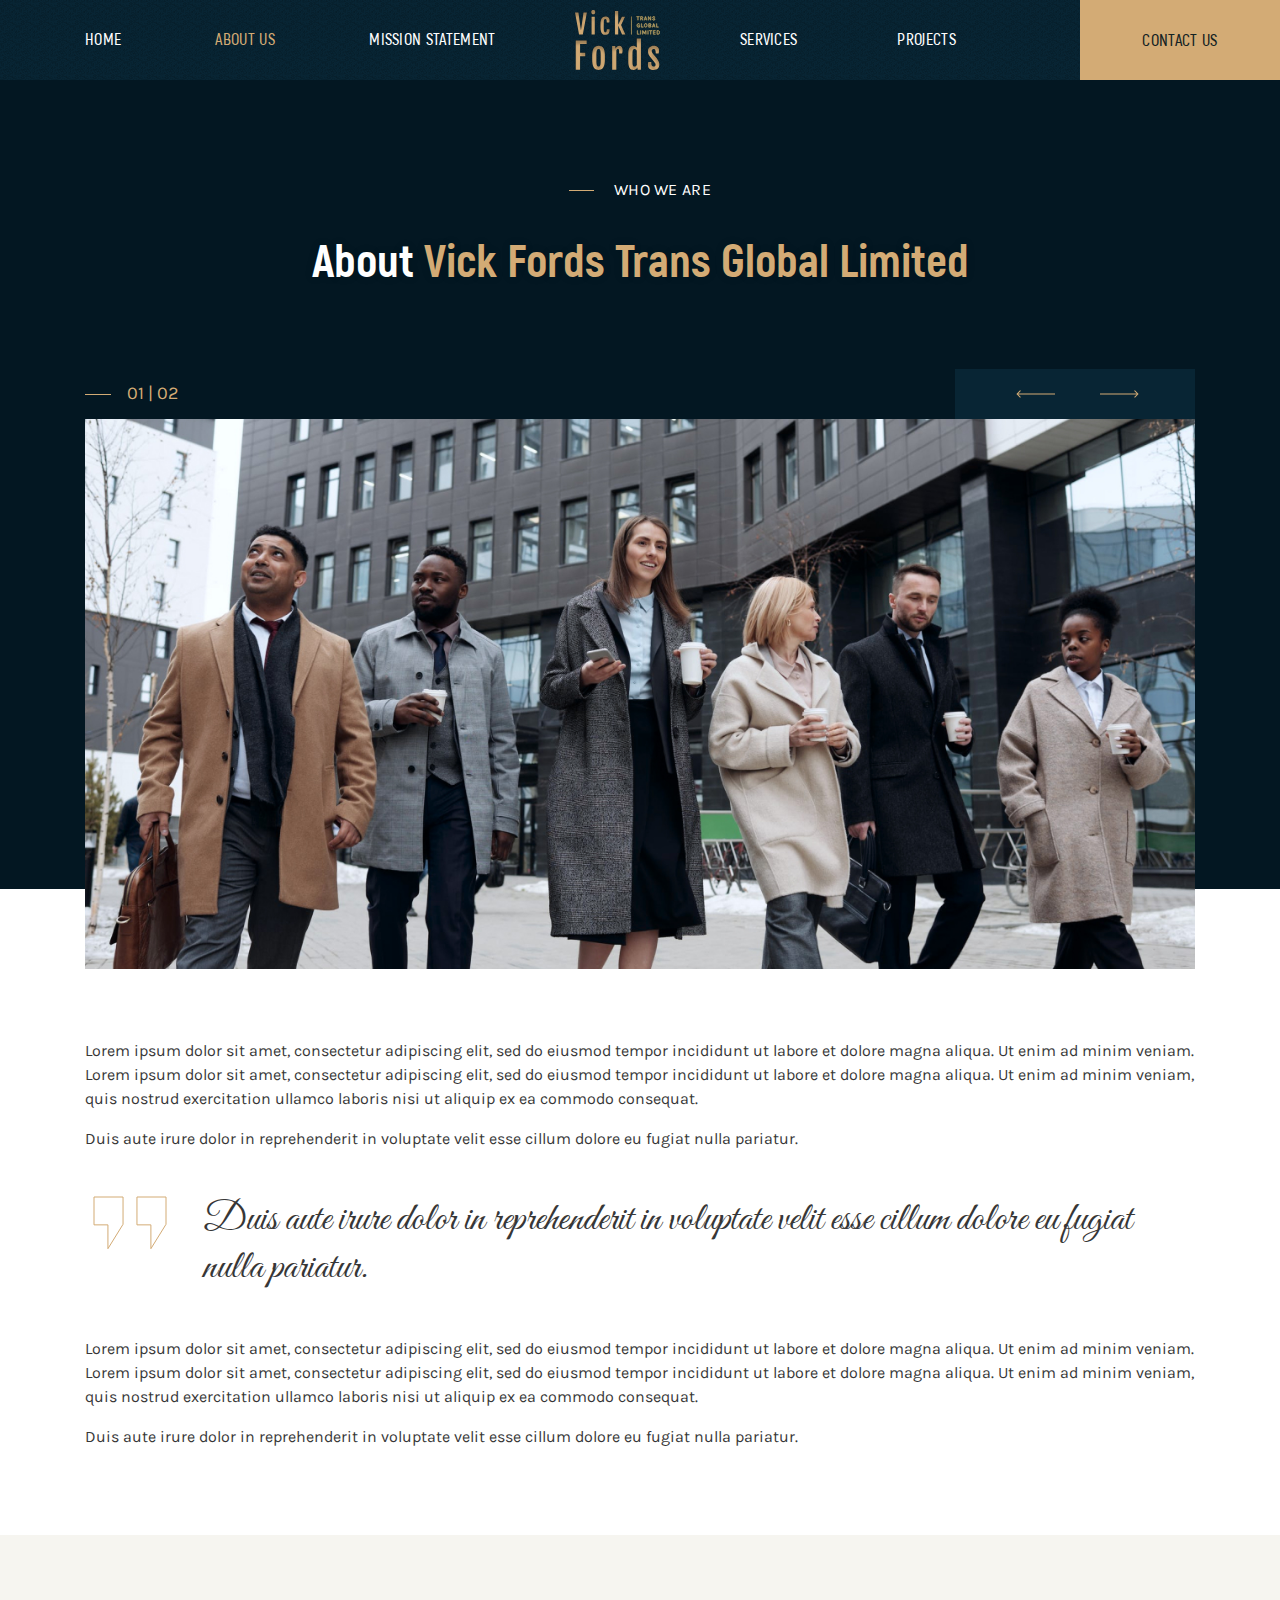
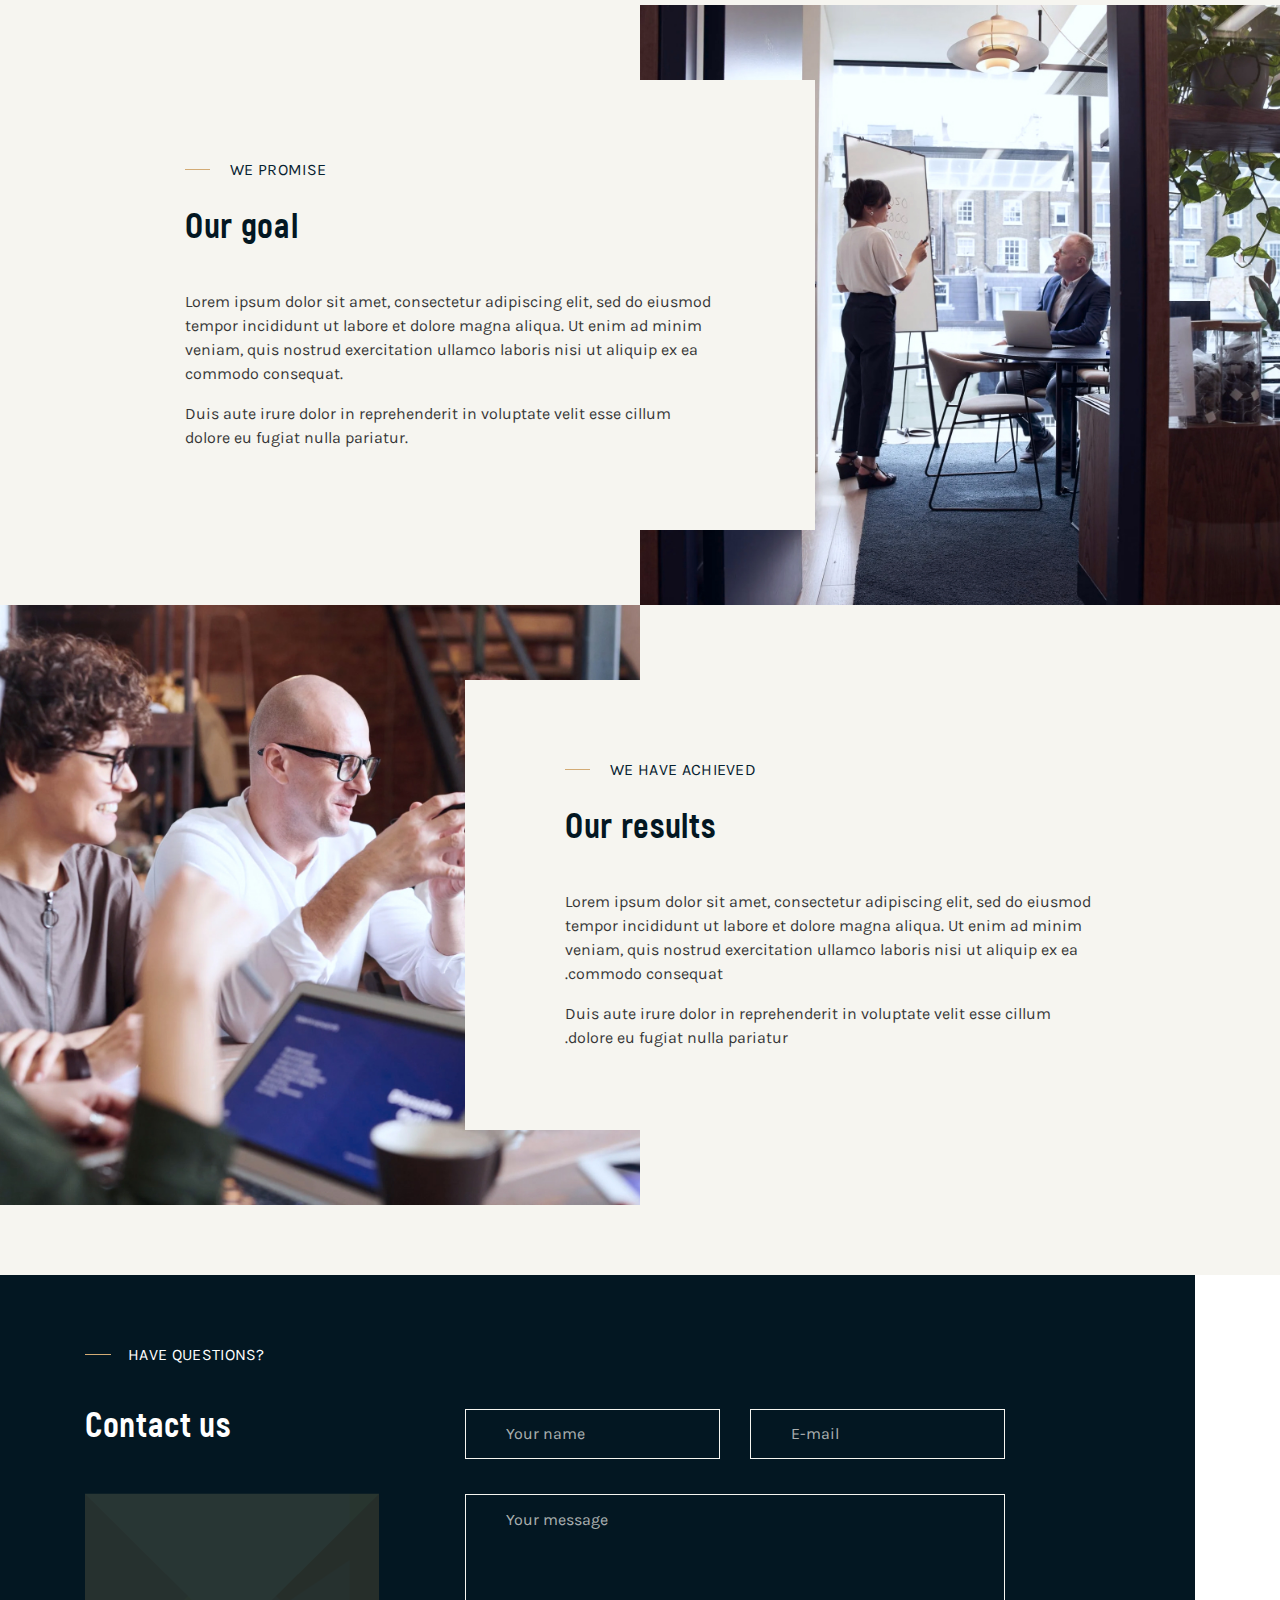
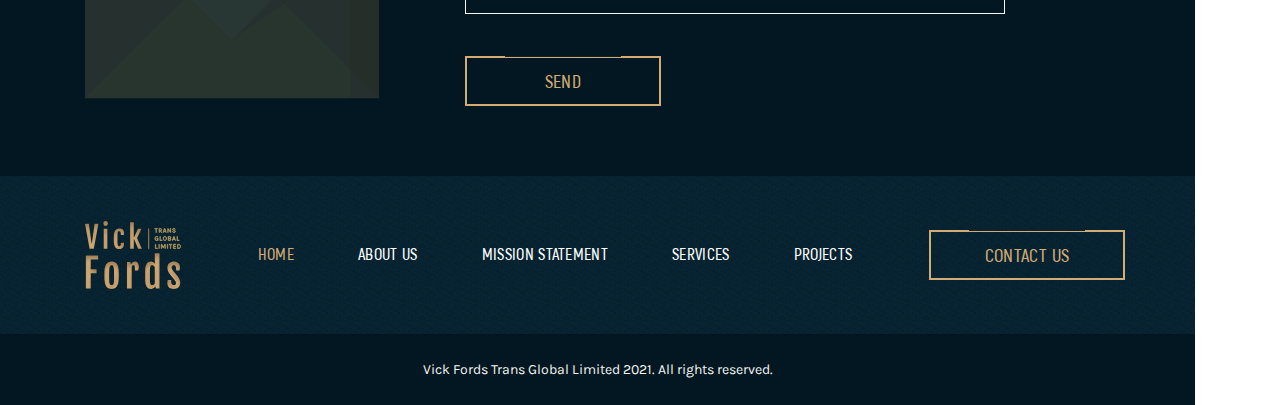
<file: about-us.html>
<!DOCTYPE html>
<html lang="en">

<head>
    <meta charset="UTF-8">
    <meta http-equiv="X-UA-Compatible" content="IE=edge">
    <meta name="viewport" content="width=device-width, initial-scale=1.0">
    <title>About us</title>
    <link rel="stylesheet" href="css/bootstrap.min.css">
    <link rel="stylesheet" href="css/slick.css">
    <link rel="stylesheet" href="css/common.css">
    <link rel="stylesheet" href="css/responsive.css">
</head>

<body>
    <header class="header">
        <div class="container">
            <div class="header__contentwrap">
                <div class="header__leftmenu">
                    <ul>
                        <li><a href="#">Home</a></li>
                        <li class="active"><a href="#">ABOUT US</a></li>
                        <li><a href="#">mission statement</a></li>
                    </ul>
                </div>
                <div class="header__logo">
                    <a href="index.html">
                        <img src="img/logo.svg" alt="logo">
                    </a>
                </div>
                <div class="header__rightmenu">
                    <ul>
                        <li><a href="#">SERVICES</a></li>
                        <li><a href="#">PROJECTS</a></li>
                    </ul>
                </div>
                <a href="#" class="header__contactlink">CONTACT US</a>
            </div>
            <div class="burgerbtn">
                <img src="img/icons/burger.svg" alt="menu">
            </div>
        </div>
        <div class="mobilemenu">
            <button class="mobilemenu__close">
                <img src="img/icons/close.svg" alt="close">
            </button>
            <div class="mobilemenu__wrap">
                <div class="flexalcenter">
                    <ul>
                        <li><a href="#">Home</a></li>
                        <li class="active"><a href="#">ABOUT US</a></li>
                        <li><a href="#">mission statement</a></li>
                        <li><a href="#">SERVICES</a></li>
                        <li><a href="#">PROJECTS</a></li>
                    </ul>
                    <a href="#" class="mobcontbtn">
                        CONTACT US
                    </a>
                </div>
            </div>
        </div>
    </header>

    <main>
        <section class="aboutus-fscreen">
            <div class="container">
                <p class="subtitle"><span>Who we are</span></p>
                <h1><span>About</span> Vick Fords Trans Global Limited</h1>
                <div class="companysmission__slider">
                    <div class="mainslider">
                        <div>
                            <div class="mainslider__slide">
                                <img src="img/slide2.jpg" alt="slide">
                            </div>
                        </div>
                        <div>
                            <div class="mainslider__slide">
                                <img src="img/slide2.jpg" alt="slide">
                            </div>
                        </div>

                    </div>
                    <div class="pagingInfo"></div>
                </div>
            </div>
        </section>

        <section class="aboutus-sescrsect">
            <div class="container">
                <p>
                    Lorem ipsum dolor sit amet, consectetur adipiscing elit, sed do eiusmod tempor incididunt ut labore
                    et dolore magna aliqua. Ut enim ad minim veniam. Lorem ipsum dolor sit amet, consectetur adipiscing
                    elit, sed do eiusmod tempor incididunt ut labore et dolore magna aliqua. Ut enim ad minim veniam,
                    quis nostrud exercitation ullamco laboris nisi ut aliquip ex ea commodo consequat.
                </p>
                <p>Duis aute irure dolor in reprehenderit in voluptate velit esse cillum dolore eu fugiat nulla
                    pariatur.</p>
                <div class="aboutus__quote">
                    <p>Duis aute irure dolor in reprehenderit in voluptate velit esse cillum dolore eu fugiat nulla
                        pariatur.</p>
                </div>
                <p>
                    Lorem ipsum dolor sit amet, consectetur adipiscing elit, sed do eiusmod tempor incididunt ut labore
                    et dolore magna aliqua. Ut enim ad minim veniam. Lorem ipsum dolor sit amet, consectetur adipiscing
                    elit, sed do eiusmod tempor incididunt ut labore et dolore magna aliqua. Ut enim ad minim veniam,
                    quis nostrud exercitation ullamco laboris nisi ut aliquip ex ea commodo consequat.
                </p>
                <p>Duis aute irure dolor in reprehenderit in voluptate velit esse cillum dolore eu fugiat nulla
                    pariatur.</p>
            </div>
        </section>

        <section class="aboutus-infoboxex">
            <div class="aboutus-infobox">
                <div class="container">
                    <div class="row">
                        <div class="col-md-8">
                            <div class="aboutus-infobox__textblock">
                                <p class="subtitle">We promise</p>
                                <p class="title">Our goal</p>
                                <div class="descr">
                                    <p>
                                        Lorem ipsum dolor sit amet, consectetur adipiscing elit, sed do eiusmod tempor
                                        incididunt ut labore et dolore magna aliqua. Ut enim ad minim veniam, quis
                                        nostrud exercitation ullamco laboris nisi ut aliquip ex ea commodo consequat.
                                    </p>
                                    <p>
                                        Duis aute irure dolor in reprehenderit in voluptate velit esse cillum dolore eu
                                        fugiat nulla pariatur.
                                    </p>
                                </div>
                            </div>
                        </div>
                    </div>
                </div>
                <img class="aboutus-infobox__pic" src="img/abpic1.jpg" alt="img">
            </div>
            <div class="aboutus-infobox">
                <div class="container">
                    <div class="row">
                        <div class="col-md-8">
                            <div class="aboutus-infobox__textblock">
                                <p class="subtitle">We have achieved</p>
                                <p class="title">Our results</p>
                                <div class="descr">
                                    <p>
                                        Lorem ipsum dolor sit amet, consectetur adipiscing elit, sed do eiusmod tempor
                                        incididunt ut labore et dolore magna aliqua. Ut enim ad minim veniam, quis
                                        nostrud exercitation ullamco laboris nisi ut aliquip ex ea commodo consequat.
                                    </p>
                                    <p>
                                        Duis aute irure dolor in reprehenderit in voluptate velit esse cillum dolore eu
                                        fugiat nulla pariatur.
                                    </p>
                                </div>
                            </div>
                        </div>
                    </div>
                </div>
                <img class="aboutus-infobox__pic" src="img/abpic2.jpg" alt="img">
            </div>
        </section>

        <section class="contact-us mt0">
            <div class="contactus__container">
                <div class="row">
                    <div class="col-lg-4">
                        <p class="section-subtitle">Have questions?</p>
                        <h3 class="section-title">Contact us</h3>
                        <img class="mailpic" src="img/mailpic.png" alt="mail pic">
                    </div>
                    <div class="col-lg-6">
                        <form action="" class="conform">
                            <div class="row">
                                <div class="col-lg-6">
                                    <input type="text" placeholder="Your name">
                                </div>
                                <div class="col-lg-6">
                                    <input type="email" placeholder="E-mail">
                                </div>
                                <div class="col-lg-12">
                                    <textarea placeholder="Your message"></textarea>
                                    <button class="custombtn" type="submit">SEND</button>
                                </div>

                            </div>
                        </form>
                    </div>
                </div>
            </div>
        </section>

    </main>

    <footer class="footer">
        <div class="footer__container">
            <div class="footer__topsect">
                <div class="row no-gutters align-items-center justify-content-between">
                    <a href="" class="footer__logo">
                        <img src="img/logo-footer.svg" alt="logo">
                    </a>
                    <nav>
                        <ul>
                            <li class="active"><a href="#">Home</a></li>
                            <li><a href="#">ABOUT US</a></li>
                            <li><a href="#">mission statement</a></li>
                            <li><a href="#">SERVICES</a></li>
                            <li><a href="#">PROJECTS</a></li>
                        </ul>
                    </nav>
                    <a href="#" class="custombtn">CONTACT US</a>
                </div>
            </div>
        </div>
        <div class="footer__bottline">
            <p>Vick Fords Trans Global Limited 2021. All rights reserved.</p>
        </div>

        <div class="upbtn custombtn">
            up
        </div>
    </footer>



    <script src="js/jquery.js"></script>
    <script src="js/bootstrap.min.js"></script>
    <script src="js/slick.min.js"></script>
    <script src="js/sly.js"></script>
    <script src="js/common.js"></script>
</body>

</html>
</file>
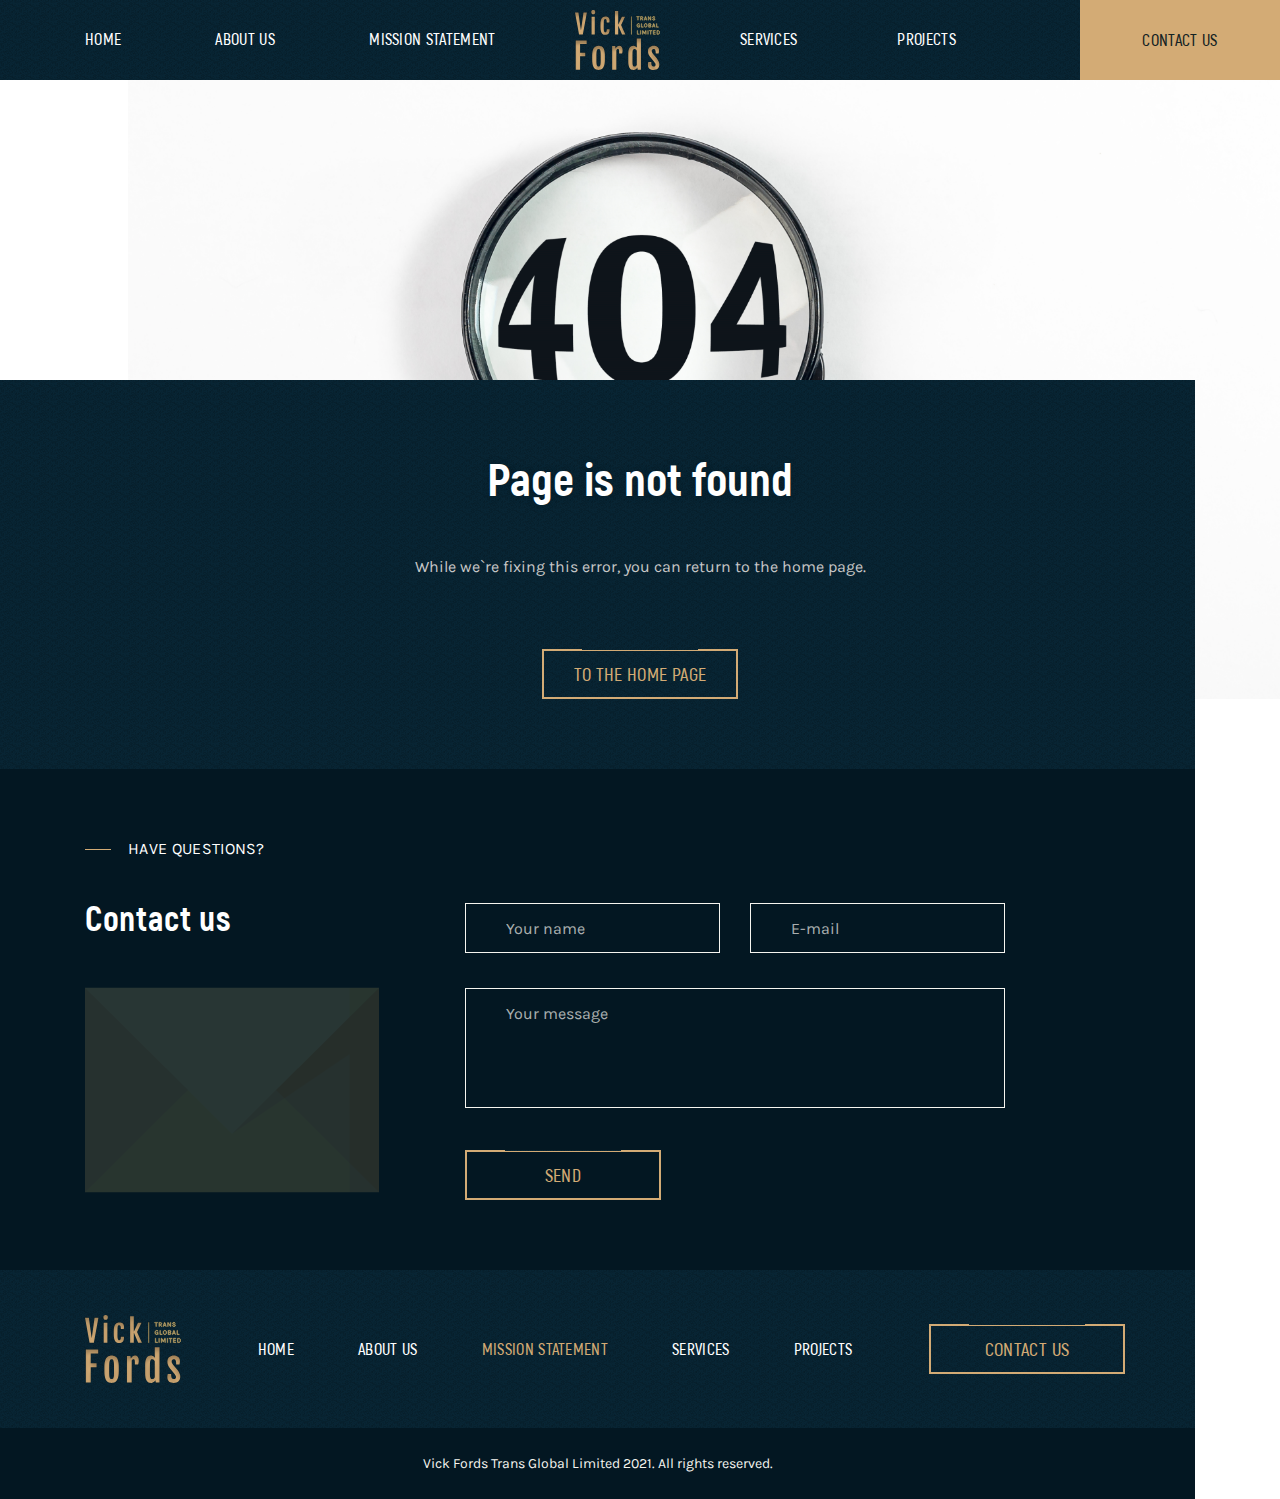
<file: error-page.html>
<!DOCTYPE html>
<html lang="en">

<head>
    <meta charset="UTF-8">
    <meta http-equiv="X-UA-Compatible" content="IE=edge">
    <meta name="viewport" content="width=device-width, initial-scale=1.0">
    <title>Error</title>
    <link rel="stylesheet" href="css/bootstrap.min.css">
    <link rel="stylesheet" href="css/slick.css">
    <link rel="stylesheet" href="css/common.css">
    <link rel="stylesheet" href="css/responsive.css">
</head>

<body>
    <header class="header">
        <div class="container">
            <div class="header__contentwrap">
                <div class="header__leftmenu">
                    <ul>
                        <li><a href="#">Home</a></li>
                        <li><a href="#">ABOUT US</a></li>
                        <li><a href="#">mission statement</a></li>
                    </ul>
                </div>
                <div class="header__logo">
                    <a href="index.html">
                        <img src="img/logo.svg" alt="logo">
                    </a>
                </div>
                <div class="header__rightmenu">
                    <ul>
                        <li><a href="#">SERVICES</a></li>
                        <li><a href="#">PROJECTS</a></li>
                    </ul>
                </div>
                <a href="#" class="header__contactlink">CONTACT US</a>
            </div>
            <div class="burgerbtn">
                <img src="img/icons/burger.svg" alt="menu">
            </div>
        </div>
        <div class="mobilemenu">
            <button class="mobilemenu__close">
                <img src="img/icons/close.svg" alt="close">
            </button>
            <div class="mobilemenu__wrap">
                <div class="flexalcenter">
                    <ul>
                        <li><a href="#">Home</a></li>
                        <li><a href="#">ABOUT US</a></li>
                        <li><a href="#">mission statement</a></li>
                        <li><a href="#">SERVICES</a></li>
                        <li><a href="#">PROJECTS</a></li>
                    </ul>
                    <a href="#" class="mobcontbtn">
                        CONTACT US
                    </a>
                </div>
            </div>
        </div>
    </header>

    <main>
        <section class="mission-fscreen error">
            <img src="img/errorbg.png" alt="img">
            <div class="missionfscr__wrap">
                <div class="missionfscr-container">
                    <div class="missionfscrwrap">
                        <h1>Page is not found</h1>
                        <div class="descr">
                            <p>
                                While we`re fixing this error, you can return to the home page.
                            </p>
                        </div>
                        <a href="index.html" class="custombtn">TO THE HOME PAGE</a>
                    </div>
                </div>
            </div>
        </section>

        <section class="contact-us mt0">
            <div class="contactus__container">
                <div class="row">
                    <div class="col-lg-4">
                        <p class="section-subtitle">Have questions?</p>
                        <h3 class="section-title">Contact us</h3>
                        <img class="mailpic" src="img/mailpic.png" alt="mail pic">
                    </div>
                    <div class="col-lg-6">
                        <form action="" class="conform">
                            <div class="row">
                                <div class="col-lg-6">
                                    <input type="text" placeholder="Your name">
                                </div>
                                <div class="col-lg-6">
                                    <input type="email" placeholder="E-mail">
                                </div>
                                <div class="col-lg-12">
                                    <textarea placeholder="Your message"></textarea>
                                    <button class="custombtn" type="submit">SEND</button>
                                </div>

                            </div>
                        </form>
                    </div>
                </div>
            </div>
        </section>






    </main>

    <footer class="footer">
        <div class="footer__container">
            <div class="footer__topsect">
                <div class="row no-gutters align-items-center justify-content-between">
                    <a href="" class="footer__logo">
                        <img src="img/logo-footer.svg" alt="logo">
                    </a>
                    <nav>
                        <ul>
                            <li><a href="#">Home</a></li>
                            <li><a href="#">ABOUT US</a></li>
                            <li class="active"><a href="#">mission statement</a></li>
                            <li><a href="#">SERVICES</a></li>
                            <li><a href="#">PROJECTS</a></li>
                        </ul>
                    </nav>
                    <a href="#" class="custombtn">CONTACT US</a>
                </div>
            </div>
        </div>
        <div class="footer__bottline">
            <p>Vick Fords Trans Global Limited 2021. All rights reserved.</p>
        </div>

        <div class="upbtn custombtn">
            up
        </div>
    </footer>



    <script src="js/jquery.js"></script>
    <script src="js/bootstrap.min.js"></script>
    <script src="js/slick.min.js"></script>
    <script src="js/sly.js"></script>
    <script src="js/common.js"></script>
</body>

</html>
</file>
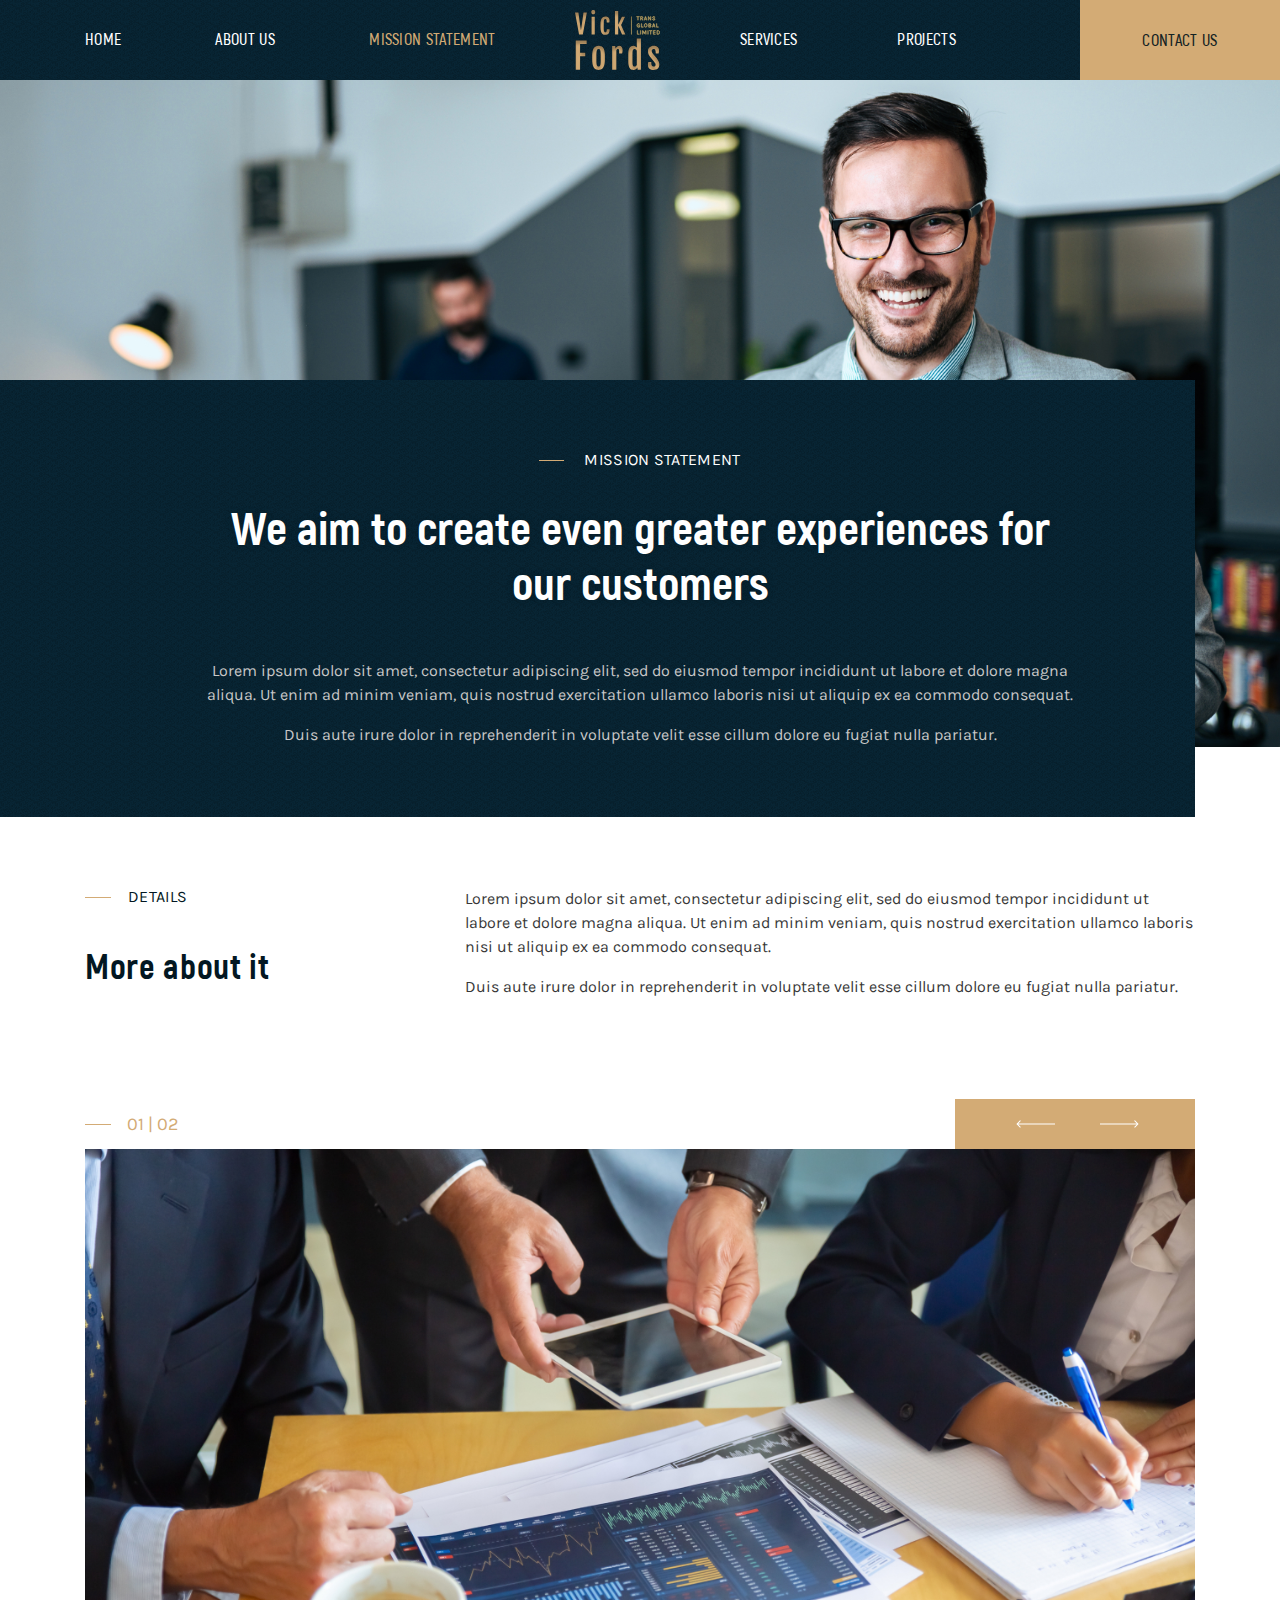
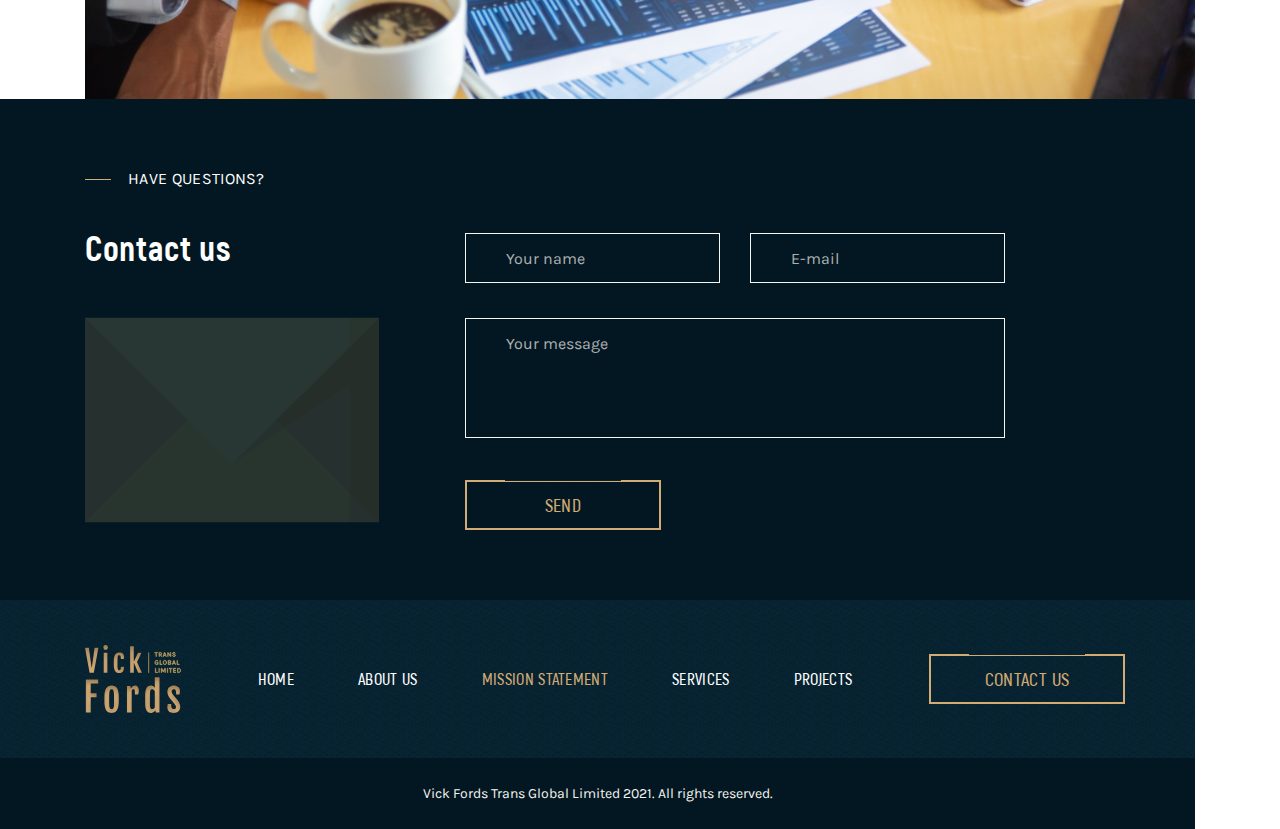
<file: mission-statement.html>
<!DOCTYPE html>
<html lang="en">

<head>
    <meta charset="UTF-8">
    <meta http-equiv="X-UA-Compatible" content="IE=edge">
    <meta name="viewport" content="width=device-width, initial-scale=1.0">
    <title>Mission Statement</title>
    <link rel="stylesheet" href="css/bootstrap.min.css">
    <link rel="stylesheet" href="css/slick.css">
    <link rel="stylesheet" href="css/common.css">
    <link rel="stylesheet" href="css/responsive.css">
</head>

<body>
    <header class="header">
        <div class="container">
            <div class="header__contentwrap">
                <div class="header__leftmenu">
                    <ul>
                        <li><a href="#">Home</a></li>
                        <li><a href="#">ABOUT US</a></li>
                        <li class="active"><a href="#">mission statement</a></li>
                    </ul>
                </div>
                <div class="header__logo">
                    <a href="index.html">
                        <img src="img/logo.svg" alt="logo">
                    </a>
                </div>
                <div class="header__rightmenu">
                    <ul>
                        <li><a href="#">SERVICES</a></li>
                        <li><a href="#">PROJECTS</a></li>
                    </ul>
                </div>
                <a href="#" class="header__contactlink">CONTACT US</a>
            </div>
            <div class="burgerbtn">
                <img src="img/icons/burger.svg" alt="menu">
            </div>
        </div>
        <div class="mobilemenu">
            <button class="mobilemenu__close">
                <img src="img/icons/close.svg" alt="close">
            </button>
            <div class="mobilemenu__wrap">
                <div class="flexalcenter">
                    <ul>
                        <li><a href="#">Home</a></li>
                        <li><a href="#">ABOUT US</a></li>
                        <li class="active"><a href="#">mission statement</a></li>
                        <li><a href="#">SERVICES</a></li>
                        <li><a href="#">PROJECTS</a></li>
                    </ul>
                    <a href="#" class="mobcontbtn">
                        CONTACT US
                    </a>
                </div>
            </div>
        </div>
    </header>

    <main>
        <section class="mission-fscreen">
            <img src="img/missionpic1.jpg" alt="img">
            <div class="missionfscr__wrap">
                <div class="missionfscr-container">
                    <div class="missionfscrwrap">
                        <p class="subtitle-center"><span>mission statement</span></p>
                        <h1>We aim to create even greater experiences for our customers</h1>
                        <div class="descr">
                            <p>
                                Lorem ipsum dolor sit amet, consectetur adipiscing elit, sed do eiusmod tempor
                                incididunt ut
                                labore et dolore magna aliqua. Ut enim ad minim veniam, quis nostrud exercitation
                                ullamco
                                laboris nisi ut aliquip ex ea commodo consequat.
                            </p>
                            <p>
                                Duis aute irure dolor in reprehenderit in voluptate velit esse cillum dolore eu fugiat
                                nulla
                                pariatur.
                            </p>
                        </div>
                    </div>
                </div>
            </div>
        </section>

        <section class="moredetails">
            <div class="container">
                <div class="row">
                    <div class="col-lg-4">
                        <p class="section-subtitle">DETAILS</p>
                        <h3 class="section-title">More about it</h3>
                    </div>
                    <div class="col-lg-8">
                        <div class="our-projects__descr companysmission__descr">
                            <p>
                                Lorem ipsum dolor sit amet, consectetur adipiscing elit, sed do eiusmod tempor
                                incididunt ut labore et dolore magna aliqua. Ut enim ad minim veniam, quis nostrud
                                exercitation ullamco laboris nisi ut aliquip ex ea commodo consequat.
                            </p>
                            <p>
                                Duis aute irure dolor in reprehenderit in voluptate velit esse cillum dolore eu fugiat
                                nulla pariatur.
                            </p>
                        </div>
                    </div>
                </div>
                <div class="companysmission__slider">
                    <div class="mainslider">
                        <div>
                            <div class="mainslider__slide">
                                <img src="img/missionpic2.jpg" alt="slide">
                            </div>
                        </div>
                        <div>
                            <div class="mainslider__slide">
                                <img src="img/missionpic2.jpg" alt="slide">
                            </div>
                        </div>

                    </div>
                    <div class="pagingInfo"></div>
                </div>
            </div>
        </section>

        <section class="contact-us mt0">
            <div class="contactus__container">
                <div class="row">
                    <div class="col-lg-4">
                        <p class="section-subtitle">Have questions?</p>
                        <h3 class="section-title">Contact us</h3>
                        <img class="mailpic" src="img/mailpic.png" alt="mail pic">
                    </div>
                    <div class="col-lg-6">
                        <form action="" class="conform">
                            <div class="row">
                                <div class="col-lg-6">
                                    <input type="text" placeholder="Your name">
                                </div>
                                <div class="col-lg-6">
                                    <input type="email" placeholder="E-mail">
                                </div>
                                <div class="col-lg-12">
                                    <textarea placeholder="Your message"></textarea>
                                    <button class="custombtn" type="submit">SEND</button>
                                </div>

                            </div>
                        </form>
                    </div>
                </div>
            </div>
        </section>




    </main>

    <footer class="footer">
        <div class="footer__container">
            <div class="footer__topsect">
                <div class="row no-gutters align-items-center justify-content-between">
                    <a href="" class="footer__logo">
                        <img src="img/logo-footer.svg" alt="logo">
                    </a>
                    <nav>
                        <ul>
                            <li><a href="#">Home</a></li>
                            <li><a href="#">ABOUT US</a></li>
                            <li class="active"><a href="#">mission statement</a></li>
                            <li><a href="#">SERVICES</a></li>
                            <li><a href="#">PROJECTS</a></li>
                        </ul>
                    </nav>
                    <a href="#" class="custombtn">CONTACT US</a>
                </div>
            </div>
        </div>
        <div class="footer__bottline">
            <p>Vick Fords Trans Global Limited 2021. All rights reserved.</p>
        </div>

        <div class="upbtn custombtn">
            up
        </div>
    </footer>



    <script src="js/jquery.js"></script>
    <script src="js/bootstrap.min.js"></script>
    <script src="js/slick.min.js"></script>
    <script src="js/sly.js"></script>
    <script src="js/common.js"></script>
</body>

</html>
</file>
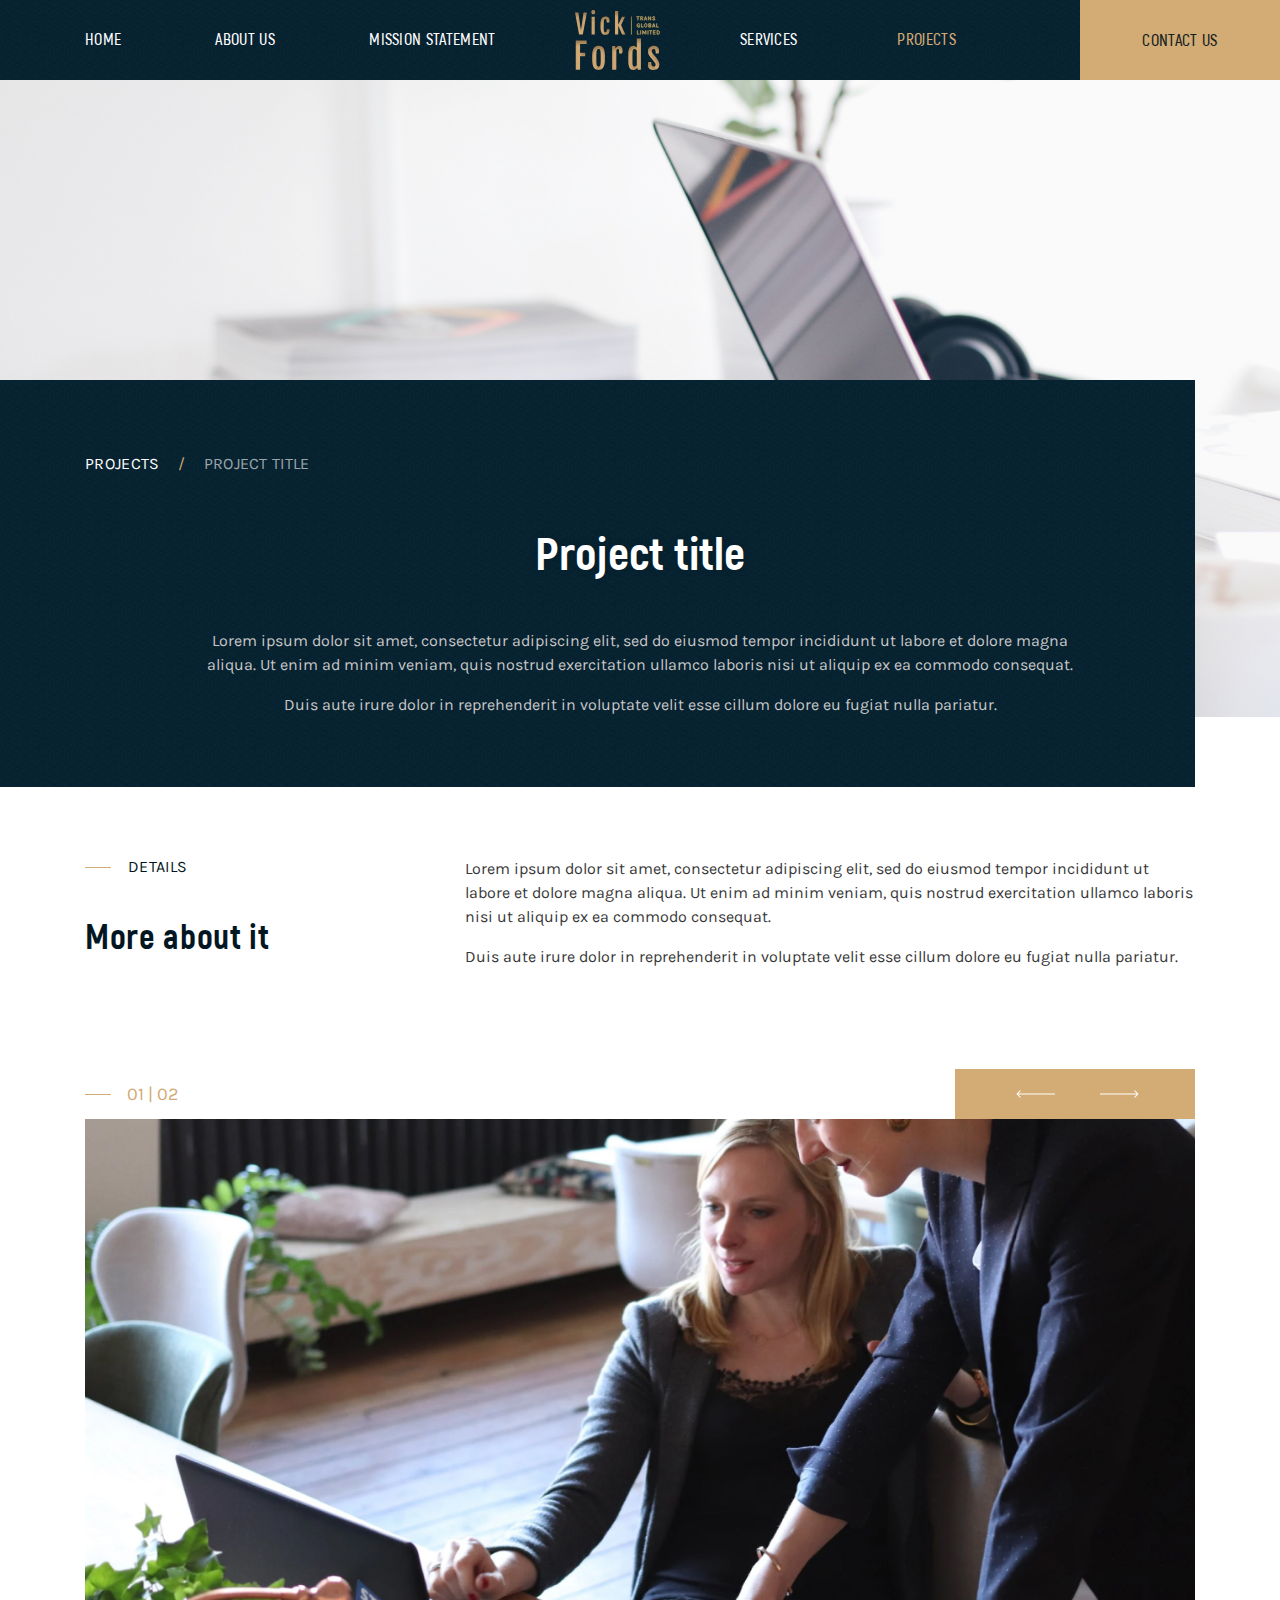
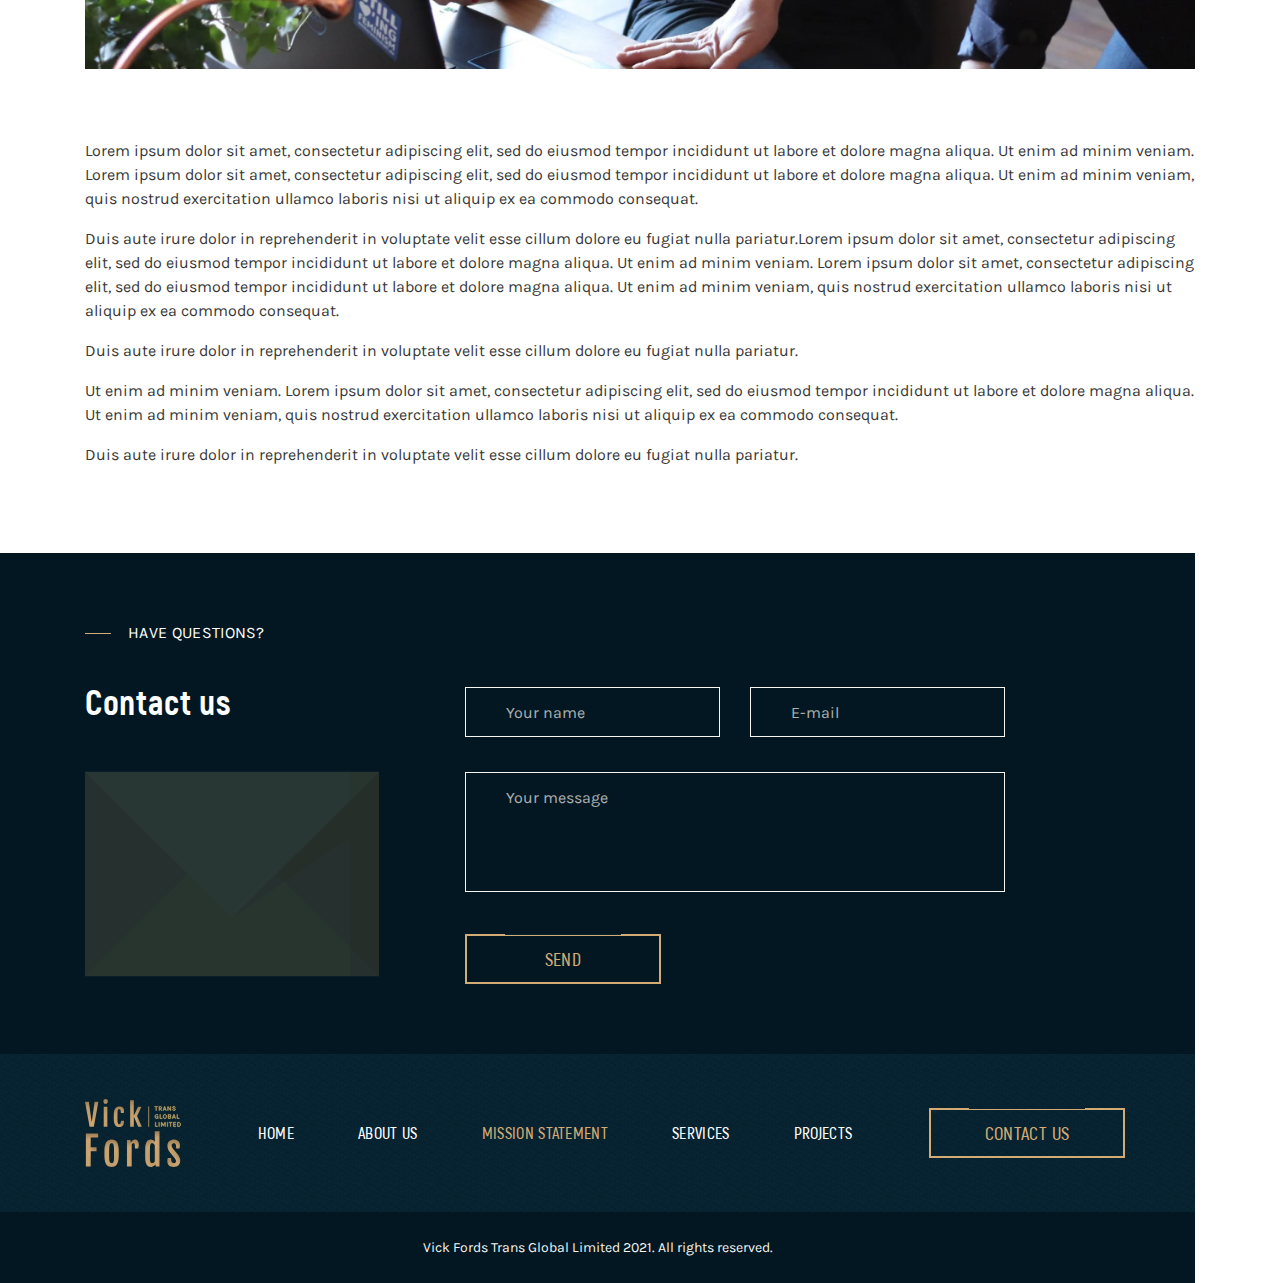
<file: open-project.html>
<!DOCTYPE html>
<html lang="en">

<head>
    <meta charset="UTF-8">
    <meta http-equiv="X-UA-Compatible" content="IE=edge">
    <meta name="viewport" content="width=device-width, initial-scale=1.0">
    <title>Open Project</title>
    <link rel="stylesheet" href="css/bootstrap.min.css">
    <link rel="stylesheet" href="css/slick.css">
    <link rel="stylesheet" href="css/common.css">
    <link rel="stylesheet" href="css/responsive.css">
</head>

<body>
    <header class="header">
        <div class="container">
            <div class="header__contentwrap">
                <div class="header__leftmenu">
                    <ul>
                        <li><a href="#">Home</a></li>
                        <li><a href="#">ABOUT US</a></li>
                        <li><a href="#">mission statement</a></li>
                    </ul>
                </div>
                <div class="header__logo">
                    <a href="index.html">
                        <img src="img/logo.svg" alt="logo">
                    </a>
                </div>
                <div class="header__rightmenu">
                    <ul>
                        <li><a href="#">SERVICES</a></li>
                        <li class="active"><a href="#">PROJECTS</a></li>
                    </ul>
                </div>
                <a href="#" class="header__contactlink">CONTACT US</a>
            </div>
            <div class="burgerbtn">
                <img src="img/icons/burger.svg" alt="menu">
            </div>
        </div>
        <div class="mobilemenu">
            <button class="mobilemenu__close">
                <img src="img/icons/close.svg" alt="close">
            </button>
            <div class="mobilemenu__wrap">
                <div class="flexalcenter">
                    <ul>
                        <li><a href="#">Home</a></li>
                        <li><a href="#">ABOUT US</a></li>
                        <li class="active"><a href="#">mission statement</a></li>
                        <li><a href="#">SERVICES</a></li>
                        <li><a href="#">PROJECTS</a></li>
                    </ul>
                    <a href="#" class="mobcontbtn">
                        CONTACT US
                    </a>
                </div>
            </div>
        </div>
    </header>

    <main>
        <section class="mission-fscreen openpr">
            <img src="img/openpr1.jpg" alt="img">
            <div class="missionfscr__wrap">
                <div class="missionfscr-container">
                    <div class="breadcrumbs">
                        <ul>
                            <li><a href="projects.html">PROJECTS</a></li>
                            <li>Project TITLE </li>
                        </ul>
                    </div>
                    <div class="missionfscrwrap">
                        <h1>Project title</h1>
                        <div class="descr">
                            <p>
                                Lorem ipsum dolor sit amet, consectetur adipiscing elit, sed do eiusmod tempor
                                incididunt ut labore et dolore magna aliqua. Ut enim ad minim veniam, quis nostrud
                                exercitation ullamco laboris nisi ut aliquip ex ea commodo consequat.
                            </p>
                            <p>
                                Duis aute irure dolor in reprehenderit in voluptate velit esse cillum dolore eu fugiat
                                nulla pariatur.
                            </p>
                        </div>
                    </div>
                </div>
            </div>
        </section>

        <section class="moredetails">
            <div class="container">
                <div class="row">
                    <div class="col-lg-4">
                        <p class="section-subtitle">DETAILS</p>
                        <h3 class="section-title">More about it</h3>
                    </div>
                    <div class="col-lg-8">
                        <div class="our-projects__descr companysmission__descr">
                            <p>
                                Lorem ipsum dolor sit amet, consectetur adipiscing elit, sed do eiusmod tempor
                                incididunt ut labore et dolore magna aliqua. Ut enim ad minim veniam, quis nostrud
                                exercitation ullamco laboris nisi ut aliquip ex ea commodo consequat.
                            </p>
                            <p>
                                Duis aute irure dolor in reprehenderit in voluptate velit esse cillum dolore eu fugiat
                                nulla pariatur.
                            </p>
                        </div>
                    </div>
                </div>
                <div class="companysmission__slider">
                    <div class="mainslider">
                        <div>
                            <div class="mainslider__slide">
                                <img src="img/openpr2.jpg" alt="slide">
                            </div>
                        </div>
                        <div>
                            <div class="mainslider__slide">
                                <img src="img/openpr2.jpg" alt="slide">
                            </div>
                        </div>

                    </div>
                    <div class="pagingInfo"></div>
                </div>
                <div class="aftsldescr">
                    <p>
                        Lorem ipsum dolor sit amet, consectetur adipiscing elit, sed do eiusmod tempor incididunt ut
                        labore et dolore magna aliqua. Ut enim ad minim veniam. Lorem ipsum dolor sit amet, consectetur
                        adipiscing elit, sed do eiusmod tempor incididunt ut labore et dolore magna aliqua. Ut enim ad
                        minim veniam, quis nostrud exercitation ullamco laboris nisi ut aliquip ex ea commodo consequat.
                    </p>
                    <p>
                        Duis aute irure dolor in reprehenderit in voluptate velit esse cillum dolore eu fugiat nulla
                        pariatur.Lorem ipsum dolor sit amet, consectetur adipiscing elit, sed do eiusmod tempor
                        incididunt ut labore et dolore magna aliqua. Ut enim ad minim veniam. Lorem ipsum dolor sit
                        amet, consectetur adipiscing elit, sed do eiusmod tempor incididunt ut labore et dolore magna
                        aliqua. Ut enim ad minim veniam, quis nostrud exercitation ullamco laboris nisi ut aliquip ex ea
                        commodo consequat.
                    </p>
                    <p>Duis aute irure dolor in reprehenderit in voluptate velit esse cillum dolore eu fugiat nulla
                        pariatur.</p>
                    <p>
                        Ut enim ad minim veniam. Lorem ipsum dolor sit amet, consectetur adipiscing elit, sed do eiusmod
                        tempor incididunt ut labore et dolore magna aliqua. Ut enim ad minim veniam, quis nostrud
                        exercitation ullamco laboris nisi ut aliquip ex ea commodo consequat.
                    </p>
                    <p>
                        Duis aute irure dolor in reprehenderit in voluptate velit esse cillum dolore eu fugiat nulla
                        pariatur.
                    </p>
                </div>


            </div>
        </section>

        <section class="contact-us mt0">
            <div class="contactus__container">
                <div class="row">
                    <div class="col-lg-4">
                        <p class="section-subtitle">Have questions?</p>
                        <h3 class="section-title">Contact us</h3>
                        <img class="mailpic" src="img/mailpic.png" alt="mail pic">
                    </div>
                    <div class="col-lg-6">
                        <form action="" class="conform">
                            <div class="row">
                                <div class="col-lg-6">
                                    <input type="text" placeholder="Your name">
                                </div>
                                <div class="col-lg-6">
                                    <input type="email" placeholder="E-mail">
                                </div>
                                <div class="col-lg-12">
                                    <textarea placeholder="Your message"></textarea>
                                    <button class="custombtn" type="submit">SEND</button>
                                </div>

                            </div>
                        </form>
                    </div>
                </div>
            </div>
        </section>






    </main>

    <footer class="footer">
        <div class="footer__container">
            <div class="footer__topsect">
                <div class="row no-gutters align-items-center justify-content-between">
                    <a href="" class="footer__logo">
                        <img src="img/logo-footer.svg" alt="logo">
                    </a>
                    <nav>
                        <ul>
                            <li><a href="#">Home</a></li>
                            <li><a href="#">ABOUT US</a></li>
                            <li class="active"><a href="#">mission statement</a></li>
                            <li><a href="#">SERVICES</a></li>
                            <li><a href="#">PROJECTS</a></li>
                        </ul>
                    </nav>
                    <a href="#" class="custombtn">CONTACT US</a>
                </div>
            </div>
        </div>
        <div class="footer__bottline">
            <p>Vick Fords Trans Global Limited 2021. All rights reserved.</p>
        </div>

        <div class="upbtn custombtn">
            up
        </div>
    </footer>



    <script src="js/jquery.js"></script>
    <script src="js/bootstrap.min.js"></script>
    <script src="js/slick.min.js"></script>
    <script src="js/sly.js"></script>
    <script src="js/common.js"></script>
</body>

</html>
</file>
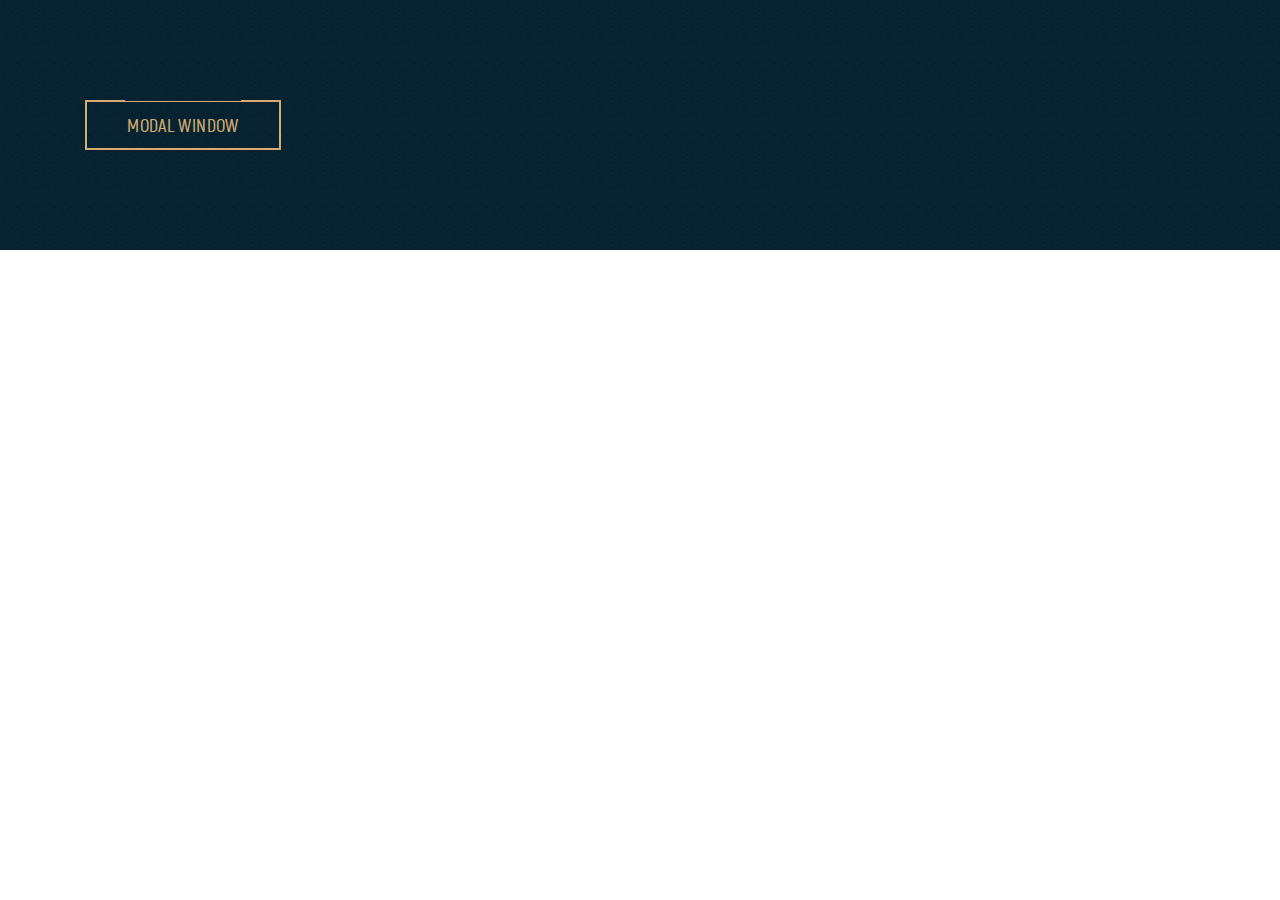
<file: popup.html>
<!DOCTYPE html>
<html lang="en">

<head>
    <meta charset="UTF-8">
    <meta http-equiv="X-UA-Compatible" content="IE=edge">
    <meta name="viewport" content="width=device-width, initial-scale=1.0">
    <title>Popup</title>
    <link rel="stylesheet" href="css/bootstrap.min.css">
    <link rel="stylesheet" href="css/slick.css">
    <link rel="stylesheet" href="css/common.css">
    <link rel="stylesheet" href="css/responsive.css">
</head>

<body>

    <main>

        <section style="padding: 100px 0;background-image: url(img/bgpic.png); cursor: pointer;">
            <div class="container">
                <span class="custombtn" data-toggle="modal" data-target="#tymodal">MODAL WINDOW</span>
            </div>
        </section>






    </main>


    <!-- Modal -->
    <div class="modal fade" id="tymodal" tabindex="-1" aria-labelledby="exampleModalLabel" aria-hidden="true">
        <div class="modal-dialog modal-dialog-centered">
            <div class="modal-content">
                <button type="button" class="close" data-dismiss="modal" aria-label="Close">
                    <img src="img/icons/close.svg" alt="close">
                </button>
                <div class="modal-body">
                    <p class="title">Thank you!</p>
                    <div class="descr">
                        <p>Message was sent.</p>
                    </div>
                    <a href="index.html" class="custombtn">TO THE HOME PAGE</a>
                </div>

            </div>
        </div>
    </div>



    <script src="js/jquery.js"></script>
    <script src="js/bootstrap.min.js"></script>
    <script src="js/slick.min.js"></script>
    <script src="js/sly.js"></script>
    <script src="js/common.js"></script>
</body>

</html>
</file>
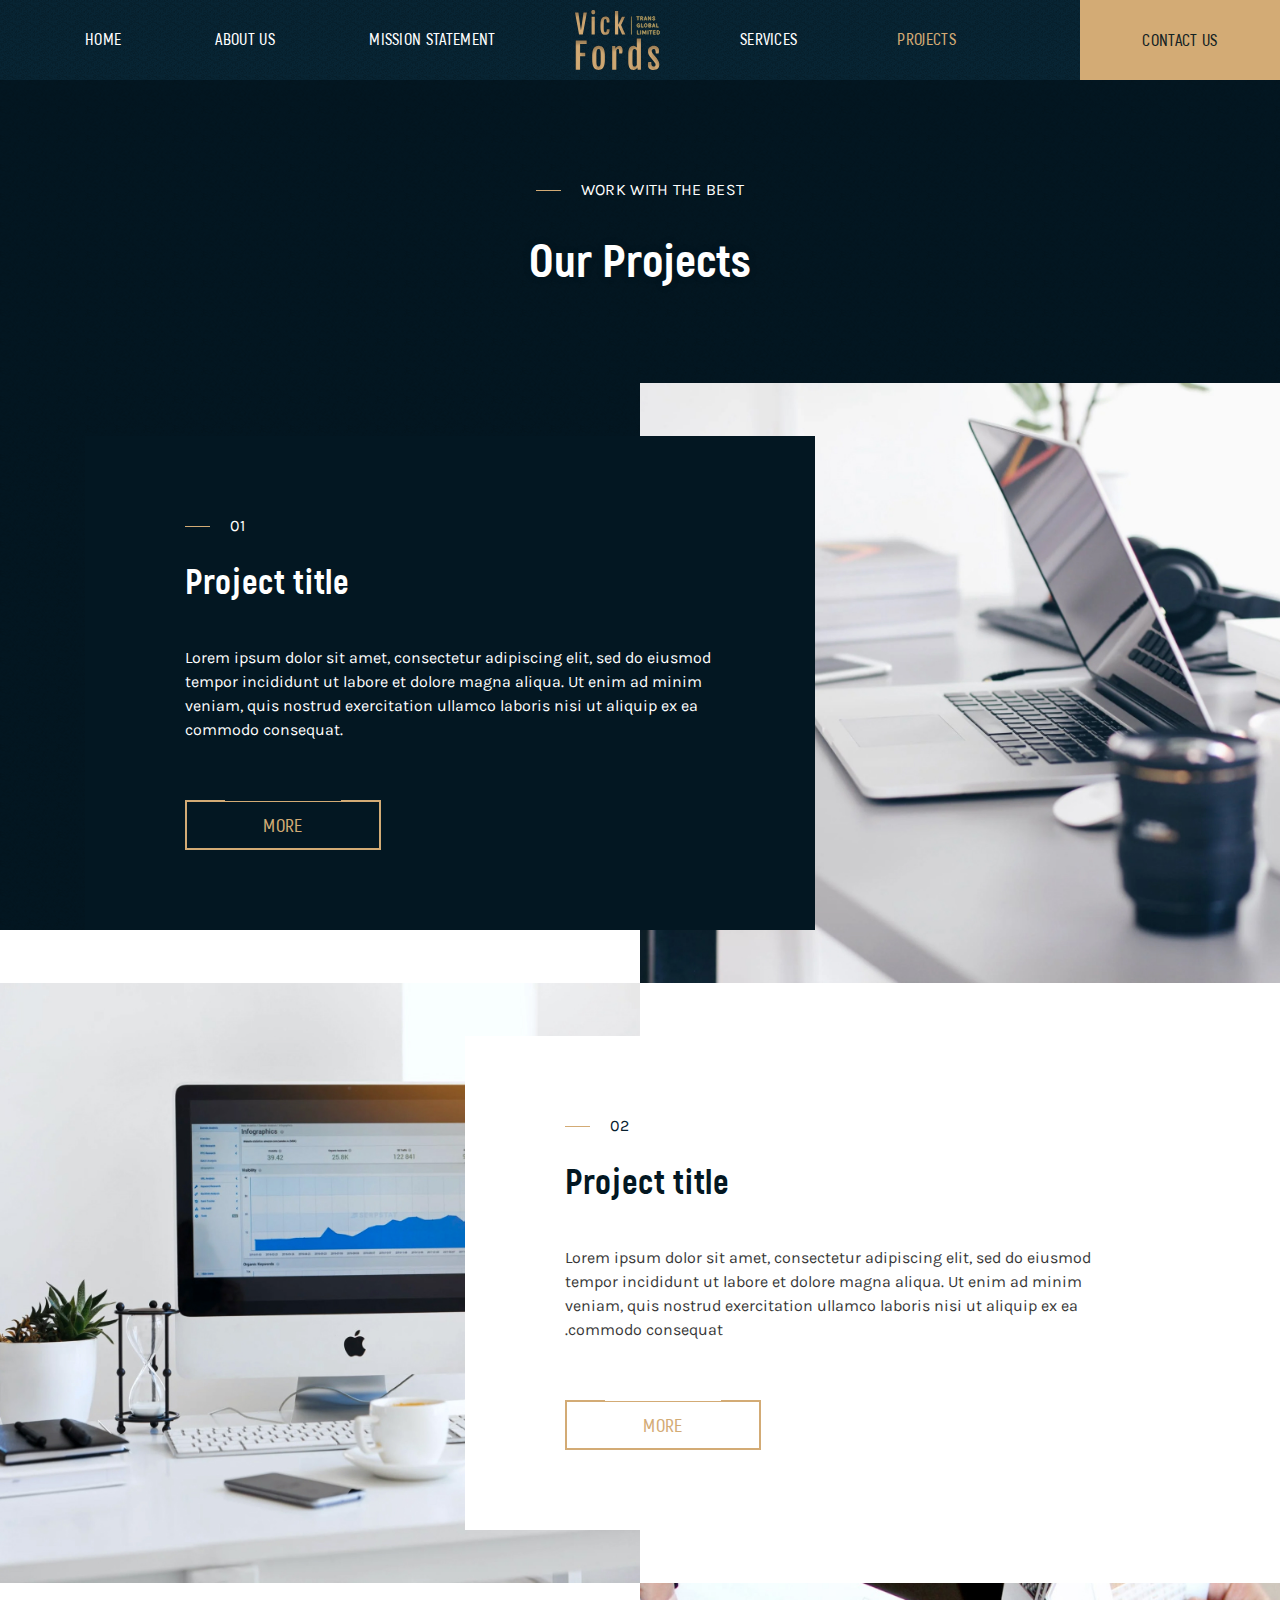
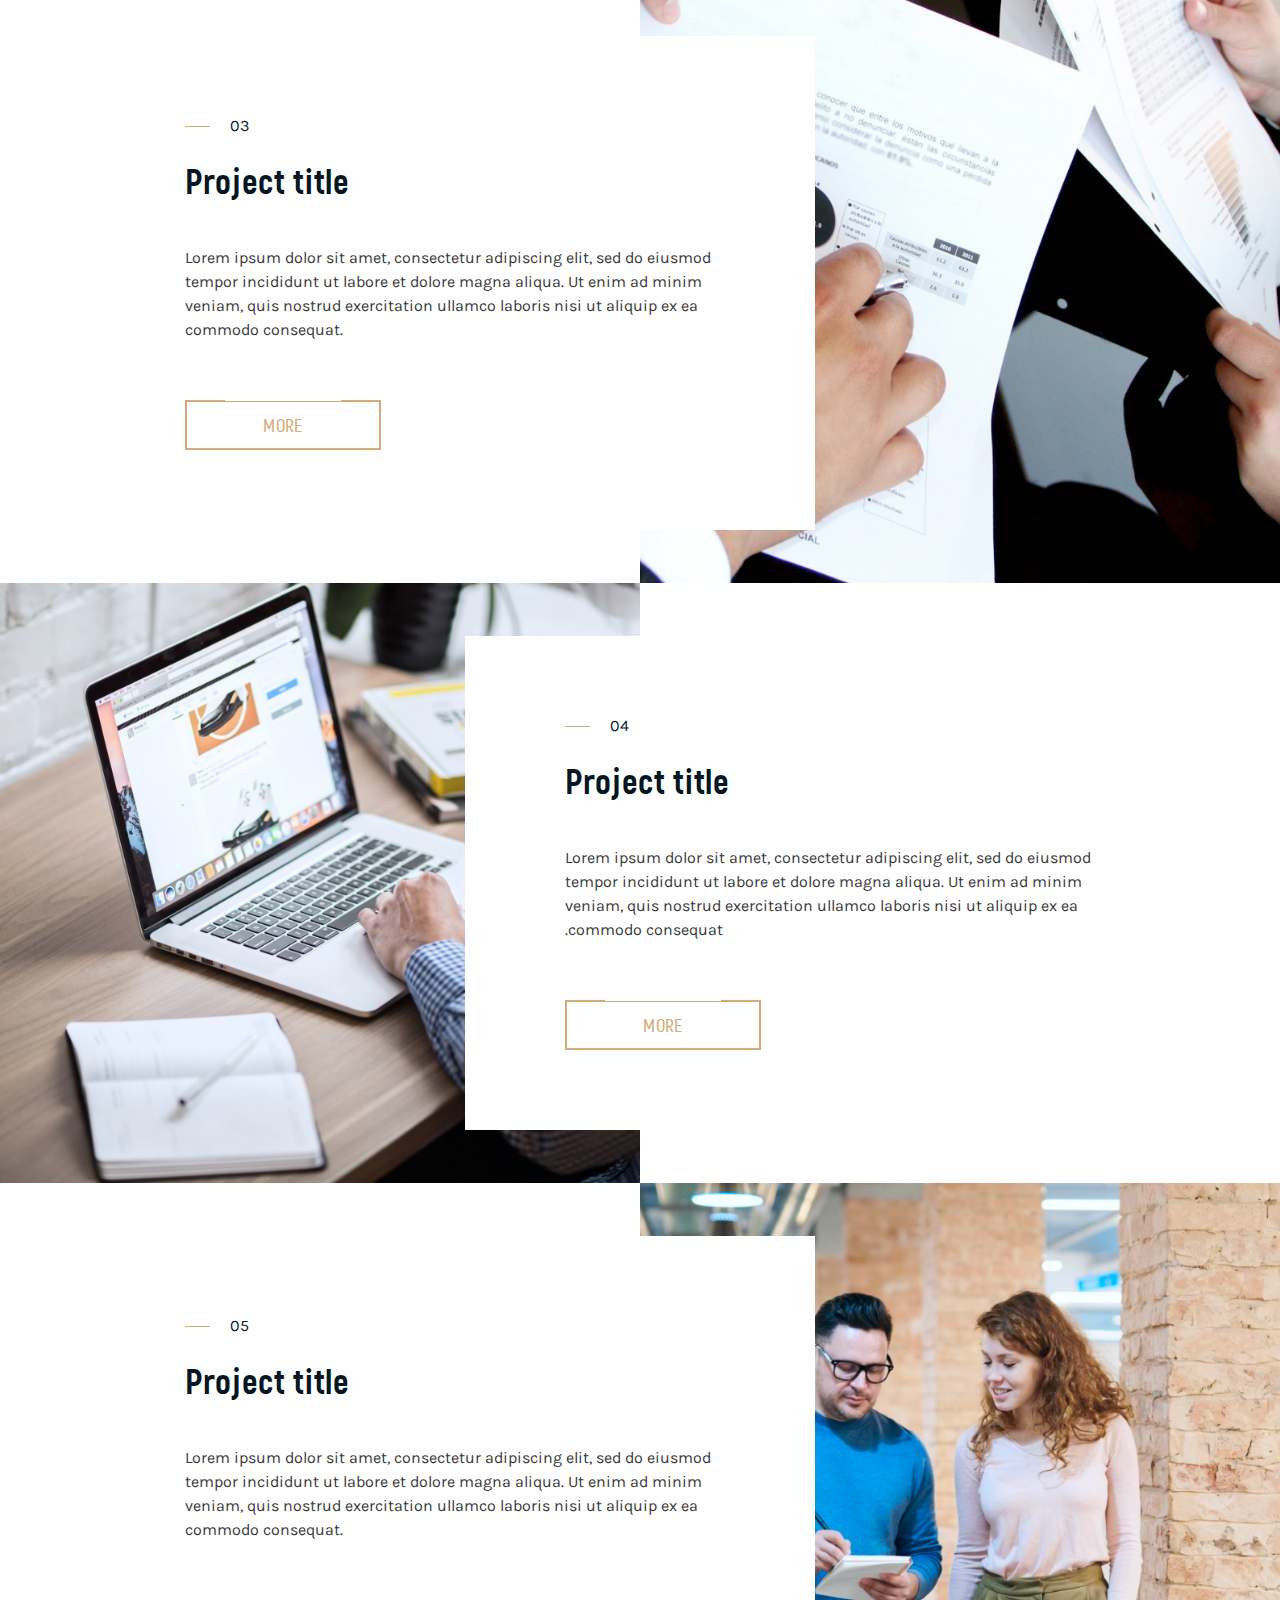
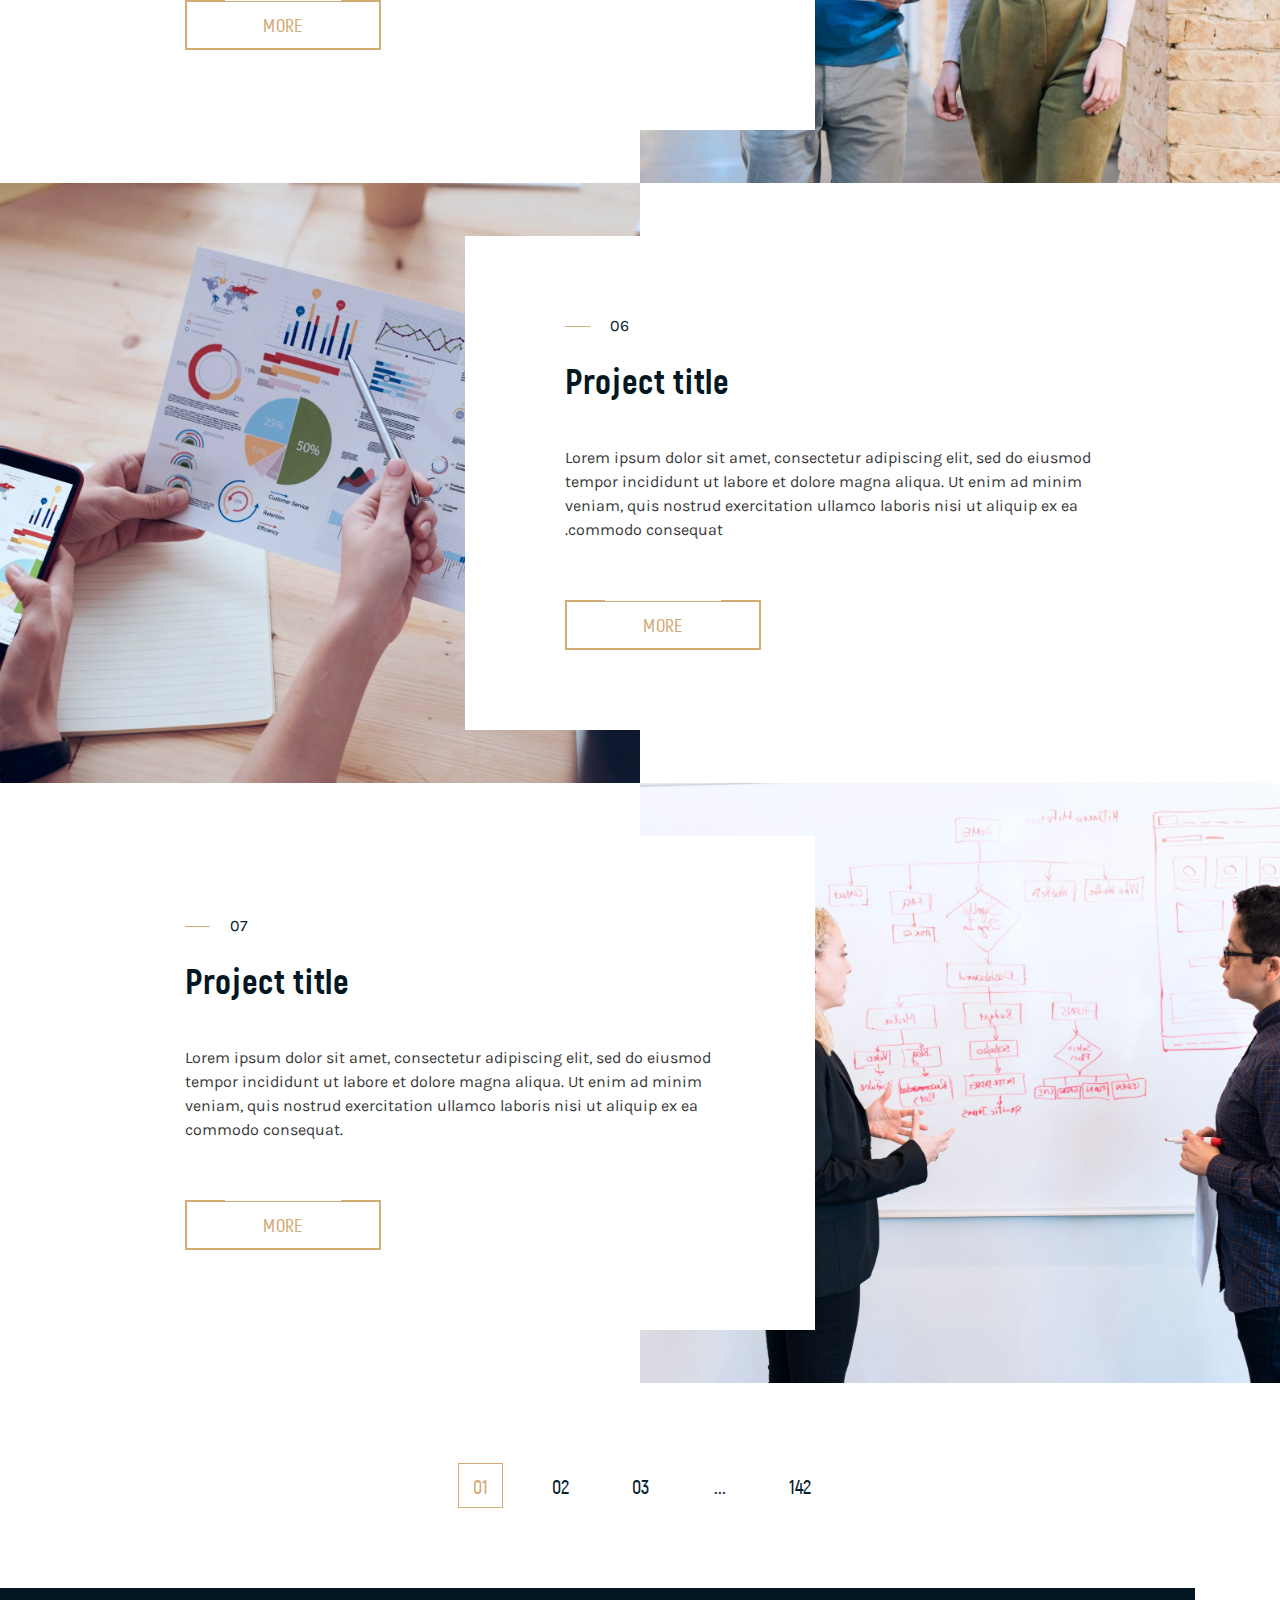
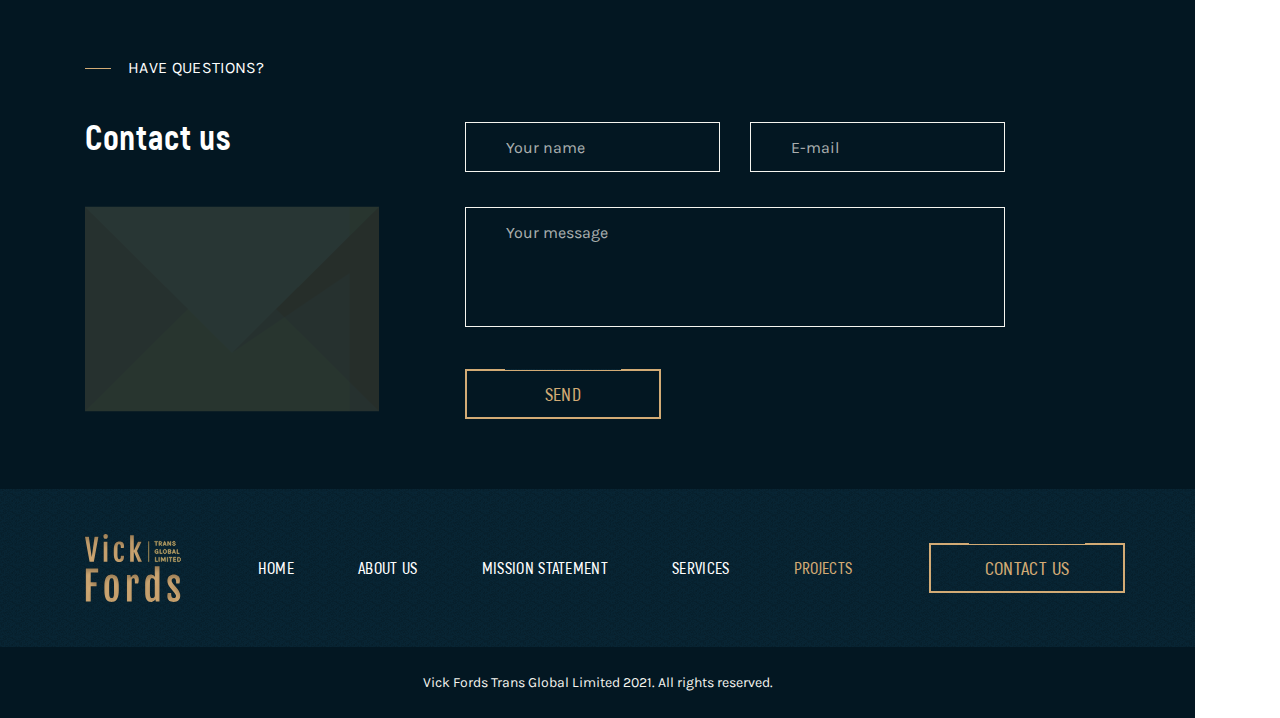
<file: projects.html>
<!DOCTYPE html>
<html lang="en">

<head>
    <meta charset="UTF-8">
    <meta http-equiv="X-UA-Compatible" content="IE=edge">
    <meta name="viewport" content="width=device-width, initial-scale=1.0">
    <title>Projects</title>
    <link rel="stylesheet" href="css/bootstrap.min.css">
    <link rel="stylesheet" href="css/slick.css">
    <link rel="stylesheet" href="css/common.css">
    <link rel="stylesheet" href="css/responsive.css">
</head>

<body>
    <header class="header">
        <div class="container">
            <div class="header__contentwrap">
                <div class="header__leftmenu">
                    <ul>
                        <li><a href="#">Home</a></li>
                        <li><a href="#">ABOUT US</a></li>
                        <li><a href="#">mission statement</a></li>
                    </ul>
                </div>
                <div class="header__logo">
                    <a href="index.html">
                        <img src="img/logo.svg" alt="logo">
                    </a>
                </div>
                <div class="header__rightmenu">
                    <ul>
                        <li><a href="#">SERVICES</a></li>
                        <li class="active"><a href="#">PROJECTS</a></li>
                    </ul>
                </div>
                <a href="#" class="header__contactlink">CONTACT US</a>
            </div>
            <div class="burgerbtn">
                <img src="img/icons/burger.svg" alt="menu">
            </div>
        </div>
        <div class="mobilemenu">
            <button class="mobilemenu__close">
                <img src="img/icons/close.svg" alt="close">
            </button>
            <div class="mobilemenu__wrap">
                <div class="flexalcenter">
                    <ul>
                        <li><a href="#">Home</a></li>
                        <li><a href="#">ABOUT US</a></li>
                        <li><a href="#">mission statement</a></li>
                        <li><a href="#">SERVICES</a></li>
                        <li class="active"><a href="#">PROJECTS</a></li>
                    </ul>
                    <a href="#" class="mobcontbtn">
                        CONTACT US
                    </a>
                </div>
            </div>
        </div>
    </header>

    <main>
        <section class="projectsfscr">
            <div class="container">
                <p class="subtitle"><span>WORK WITH THE BEST</span></p>
                <h1>Our Projects</h1>
            </div>
        </section>

        <section class="projectslists">
            <div class="aboutus-infobox">
                <div class="container">
                    <div class="row">
                        <div class="col-md-8">
                            <div class="aboutus-infobox__textblock">
                                <p class="subtitle">01</p>
                                <p class="title">Project title</p>
                                <div class="descr">
                                    <p>
                                        Lorem ipsum dolor sit amet, consectetur adipiscing elit, sed do eiusmod tempor
                                        incididunt ut labore et dolore magna aliqua. Ut enim ad minim veniam, quis
                                        nostrud exercitation ullamco laboris nisi ut aliquip ex ea commodo consequat.
                                    </p>
                                </div>
                                <div class="flalign">
                                    <a class="custombtn" href="#">More</a>
                                </div>
                            </div>
                        </div>
                    </div>
                </div>
                <img class="aboutus-infobox__pic" src="img/projpic1.jpg" alt="img">
            </div>
            <div class="aboutus-infobox">
                <div class="container">
                    <div class="row">
                        <div class="col-md-8">
                            <div class="aboutus-infobox__textblock">
                                <p class="subtitle">02</p>
                                <p class="title">Project title</p>
                                <div class="descr">
                                    <p>
                                        Lorem ipsum dolor sit amet, consectetur adipiscing elit, sed do eiusmod tempor
                                        incididunt ut labore et dolore magna aliqua. Ut enim ad minim veniam, quis
                                        nostrud exercitation ullamco laboris nisi ut aliquip ex ea commodo consequat.
                                    </p>
                                </div>
                                <div class="flalign">
                                    <a class="custombtn" href="#">More</a>
                                </div>
                            </div>
                        </div>
                    </div>
                </div>
                <img class="aboutus-infobox__pic" src="img/projpic2.jpg" alt="img">
            </div>
            <div class="aboutus-infobox">
                <div class="container">
                    <div class="row">
                        <div class="col-md-8">
                            <div class="aboutus-infobox__textblock">
                                <p class="subtitle">03</p>
                                <p class="title">Project title</p>
                                <div class="descr">
                                    <p>
                                        Lorem ipsum dolor sit amet, consectetur adipiscing elit, sed do eiusmod tempor
                                        incididunt ut labore et dolore magna aliqua. Ut enim ad minim veniam, quis
                                        nostrud exercitation ullamco laboris nisi ut aliquip ex ea commodo consequat.
                                    </p>
                                </div>
                                <div class="flalign">
                                    <a class="custombtn" href="#">More</a>
                                </div>
                            </div>
                        </div>
                    </div>
                </div>
                <img class="aboutus-infobox__pic" src="img/projpic3.jpg" alt="img">
            </div>
            <div class="aboutus-infobox">
                <div class="container">
                    <div class="row">
                        <div class="col-md-8">
                            <div class="aboutus-infobox__textblock">
                                <p class="subtitle">04</p>
                                <p class="title">Project title</p>
                                <div class="descr">
                                    <p>
                                        Lorem ipsum dolor sit amet, consectetur adipiscing elit, sed do eiusmod tempor
                                        incididunt ut labore et dolore magna aliqua. Ut enim ad minim veniam, quis
                                        nostrud exercitation ullamco laboris nisi ut aliquip ex ea commodo consequat.
                                    </p>
                                </div>
                                <div class="flalign">
                                    <a class="custombtn" href="#">More</a>
                                </div>
                            </div>
                        </div>
                    </div>
                </div>
                <img class="aboutus-infobox__pic" src="img/projpic4.jpg" alt="img">
            </div>
            <div class="aboutus-infobox">
                <div class="container">
                    <div class="row">
                        <div class="col-md-8">
                            <div class="aboutus-infobox__textblock">
                                <p class="subtitle">05</p>
                                <p class="title">Project title</p>
                                <div class="descr">
                                    <p>
                                        Lorem ipsum dolor sit amet, consectetur adipiscing elit, sed do eiusmod tempor
                                        incididunt ut labore et dolore magna aliqua. Ut enim ad minim veniam, quis
                                        nostrud exercitation ullamco laboris nisi ut aliquip ex ea commodo consequat.
                                    </p>
                                </div>
                                <div class="flalign">
                                    <a class="custombtn" href="#">More</a>
                                </div>
                            </div>
                        </div>
                    </div>
                </div>
                <img class="aboutus-infobox__pic" src="img/projpic5.jpg" alt="img">
            </div>
            <div class="aboutus-infobox">
                <div class="container">
                    <div class="row">
                        <div class="col-md-8">
                            <div class="aboutus-infobox__textblock">
                                <p class="subtitle">06</p>
                                <p class="title">Project title</p>
                                <div class="descr">
                                    <p>
                                        Lorem ipsum dolor sit amet, consectetur adipiscing elit, sed do eiusmod tempor
                                        incididunt ut labore et dolore magna aliqua. Ut enim ad minim veniam, quis
                                        nostrud exercitation ullamco laboris nisi ut aliquip ex ea commodo consequat.
                                    </p>
                                </div>
                                <div class="flalign">
                                    <a class="custombtn" href="#">More</a>
                                </div>
                            </div>
                        </div>
                    </div>
                </div>
                <img class="aboutus-infobox__pic" src="img/projpic6.jpg" alt="img">
            </div>
            <div class="aboutus-infobox">
                <div class="container">
                    <div class="row">
                        <div class="col-md-8">
                            <div class="aboutus-infobox__textblock">
                                <p class="subtitle">07</p>
                                <p class="title">Project title</p>
                                <div class="descr">
                                    <p>
                                        Lorem ipsum dolor sit amet, consectetur adipiscing elit, sed do eiusmod tempor
                                        incididunt ut labore et dolore magna aliqua. Ut enim ad minim veniam, quis
                                        nostrud exercitation ullamco laboris nisi ut aliquip ex ea commodo consequat.
                                    </p>
                                </div>
                                <div class="flalign">
                                    <a class="custombtn" href="#">More</a>
                                </div>
                            </div>
                        </div>
                    </div>
                </div>
                <img class="aboutus-infobox__pic" src="img/projpic7.jpg" alt="img">
            </div>

            <div class="custpagination">
                <ul>
                    <li class="active"><a href="#">01</a></li>
                    <li><a href="#">02</a></li>
                    <li><a href="#">03</a></li>
                    <li><span>...</span></li>
                    <li><a href="#">142</a></li>
                </ul>
            </div>
        </section>

        <section class="contact-us mt0">
            <div class="contactus__container">
                <div class="row">
                    <div class="col-lg-4">
                        <p class="section-subtitle">Have questions?</p>
                        <h3 class="section-title">Contact us</h3>
                        <img class="mailpic" src="img/mailpic.png" alt="mail pic">
                    </div>
                    <div class="col-lg-6">
                        <form action="" class="conform">
                            <div class="row">
                                <div class="col-lg-6">
                                    <input type="text" placeholder="Your name">
                                </div>
                                <div class="col-lg-6">
                                    <input type="email" placeholder="E-mail">
                                </div>
                                <div class="col-lg-12">
                                    <textarea placeholder="Your message"></textarea>
                                    <button class="custombtn" type="submit">SEND</button>
                                </div>

                            </div>
                        </form>
                    </div>
                </div>
            </div>
        </section>

    </main>

    <footer class="footer">
        <div class="footer__container">
            <div class="footer__topsect">
                <div class="row no-gutters align-items-center justify-content-between">
                    <a href="" class="footer__logo">
                        <img src="img/logo-footer.svg" alt="logo">
                    </a>
                    <nav>
                        <ul>
                            <li><a href="#">Home</a></li>
                            <li><a href="#">ABOUT US</a></li>
                            <li><a href="#">mission statement</a></li>
                            <li><a href="#">SERVICES</a></li>
                            <li class="active"><a href="#">PROJECTS</a></li>
                        </ul>
                    </nav>
                    <a href="#" class="custombtn">CONTACT US</a>
                </div>
            </div>
        </div>
        <div class="footer__bottline">
            <p>Vick Fords Trans Global Limited 2021. All rights reserved.</p>
        </div>

        <div class="upbtn custombtn">
            up
        </div>
    </footer>



    <script src="js/jquery.js"></script>
    <script src="js/bootstrap.min.js"></script>
    <script src="js/slick.min.js"></script>
    <script src="js/sly.js"></script>
    <script src="js/common.js"></script>
</body>

</html>
</file>
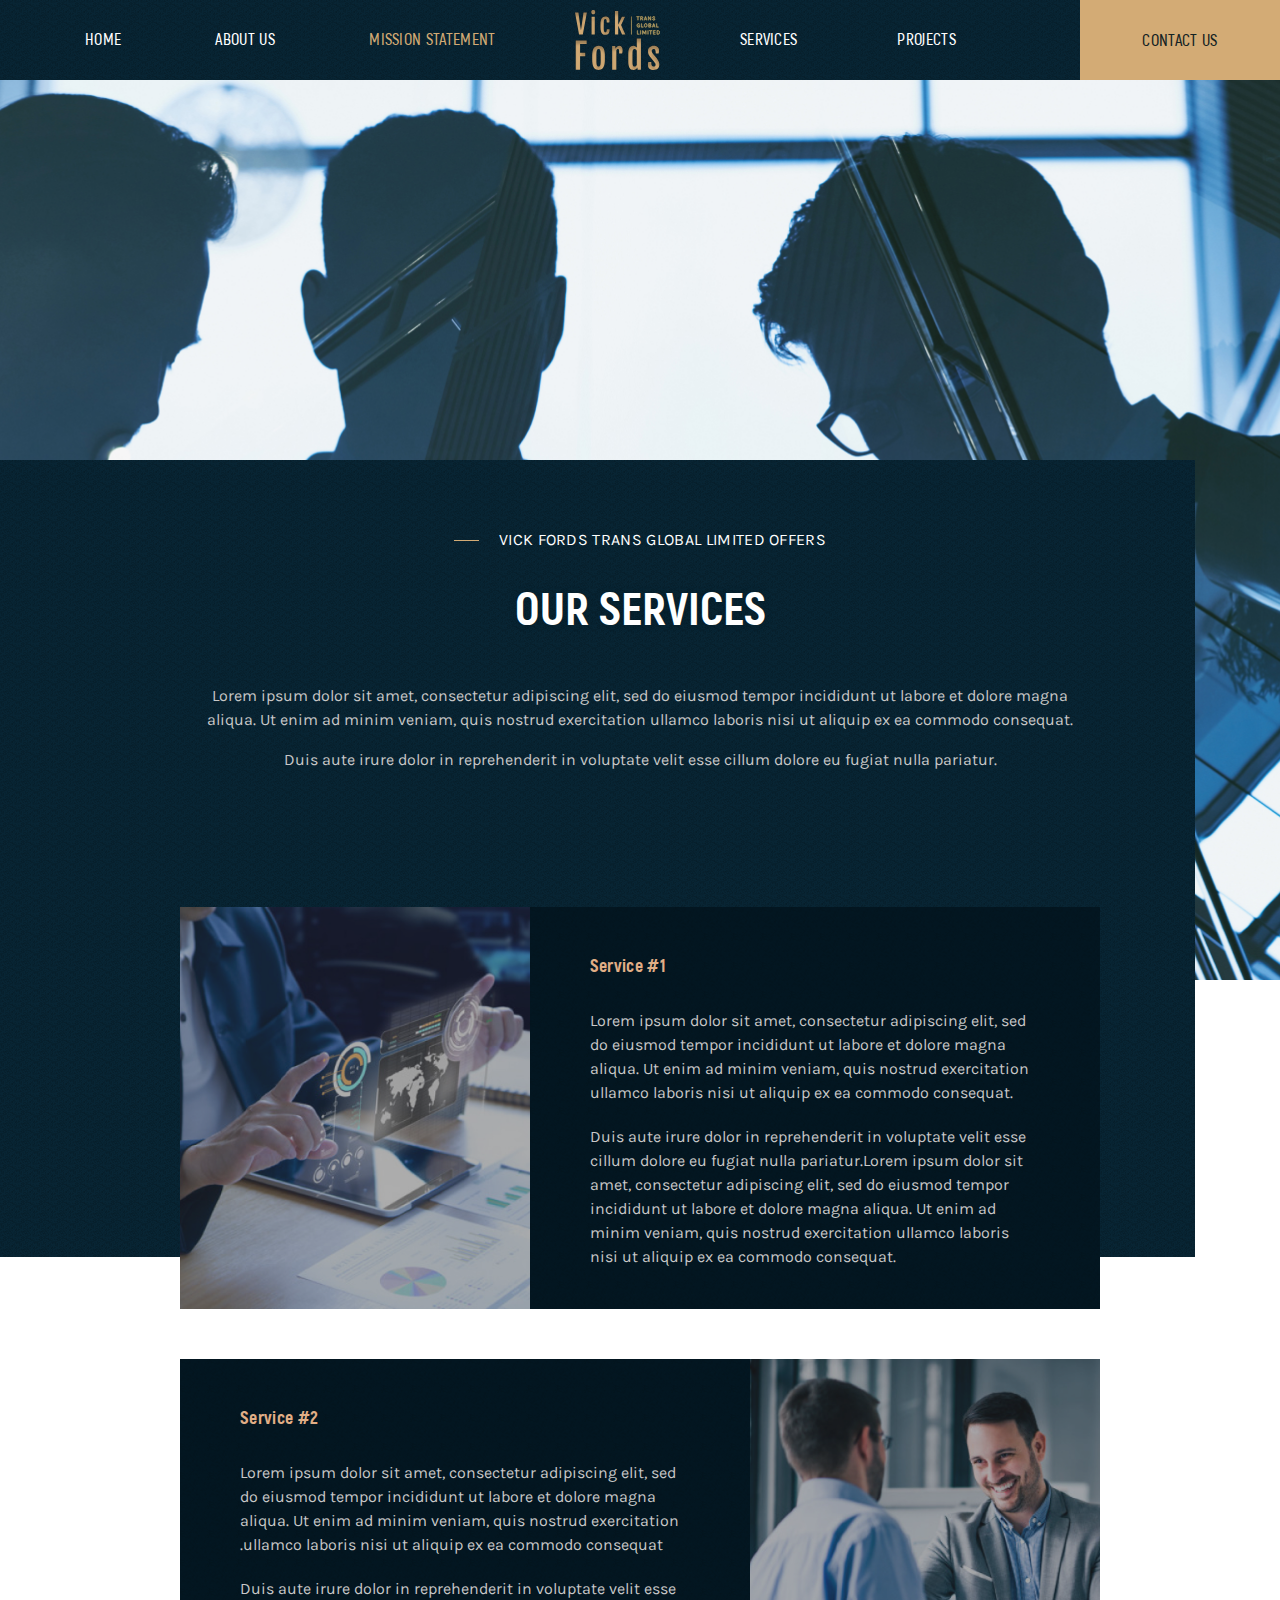
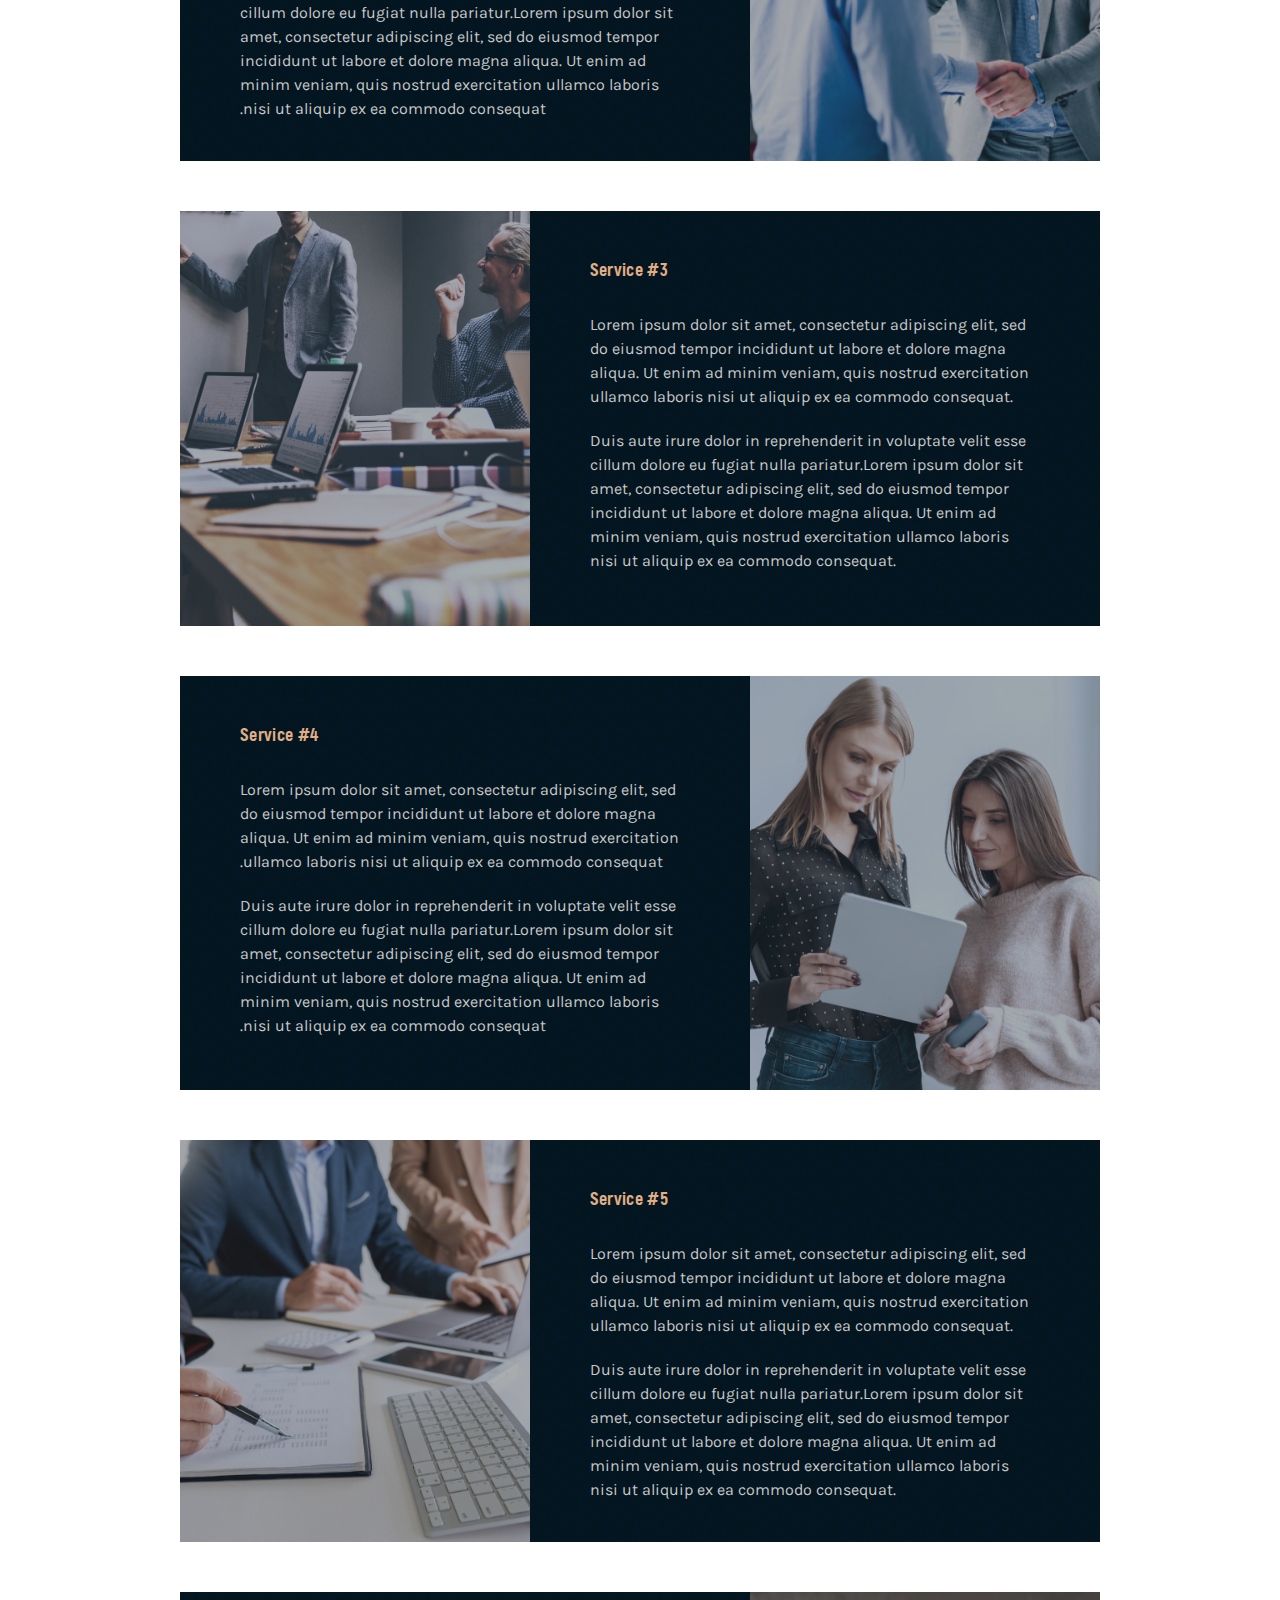
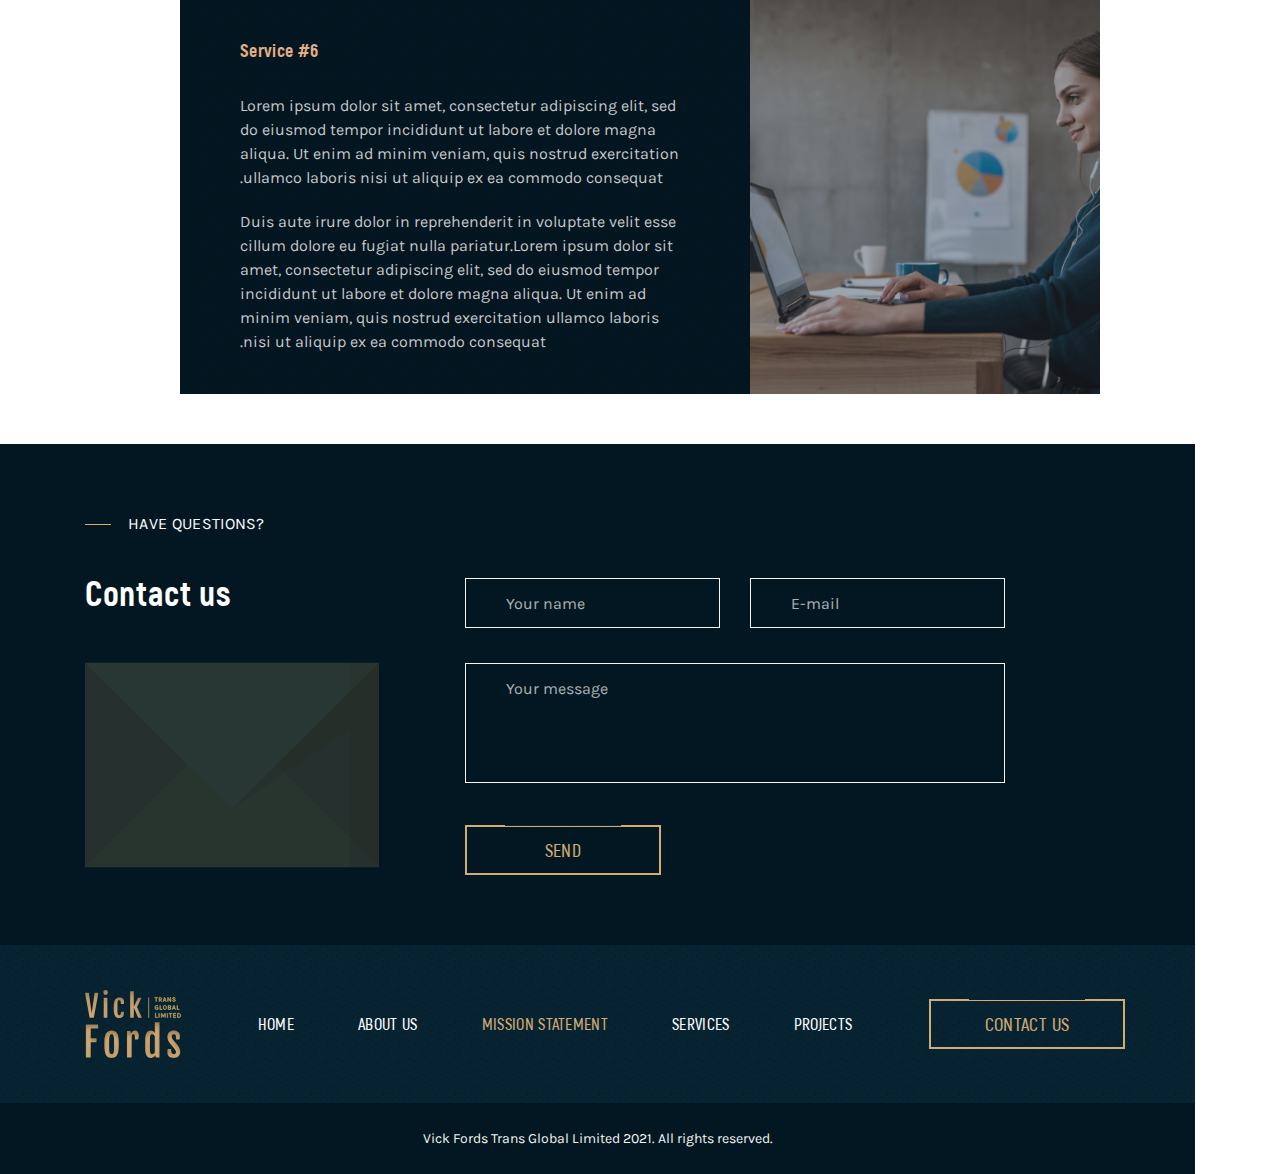
<file: services.html>
<!DOCTYPE html>
<html lang="en">

<head>
    <meta charset="UTF-8">
    <meta http-equiv="X-UA-Compatible" content="IE=edge">
    <meta name="viewport" content="width=device-width, initial-scale=1.0">
    <title>Services</title>
    <link rel="stylesheet" href="css/bootstrap.min.css">
    <link rel="stylesheet" href="css/slick.css">
    <link rel="stylesheet" href="css/common.css">
    <link rel="stylesheet" href="css/responsive.css">
</head>

<body>
    <header class="header">
        <div class="container">
            <div class="header__contentwrap">
                <div class="header__leftmenu">
                    <ul>
                        <li><a href="#">Home</a></li>
                        <li><a href="#">ABOUT US</a></li>
                        <li class="active"><a href="#">mission statement</a></li>
                    </ul>
                </div>
                <div class="header__logo">
                    <a href="index.html">
                        <img src="img/logo.svg" alt="logo">
                    </a>
                </div>
                <div class="header__rightmenu">
                    <ul>
                        <li><a href="#">SERVICES</a></li>
                        <li><a href="#">PROJECTS</a></li>
                    </ul>
                </div>
                <a href="#" class="header__contactlink">CONTACT US</a>
            </div>
            <div class="burgerbtn">
                <img src="img/icons/burger.svg" alt="menu">
            </div>
        </div>
        <div class="mobilemenu">
            <button class="mobilemenu__close">
                <img src="img/icons/close.svg" alt="close">
            </button>
            <div class="mobilemenu__wrap">
                <div class="flexalcenter">
                    <ul>
                        <li><a href="#">Home</a></li>
                        <li><a href="#">ABOUT US</a></li>
                        <li class="active"><a href="#">mission statement</a></li>
                        <li><a href="#">SERVICES</a></li>
                        <li><a href="#">PROJECTS</a></li>
                    </ul>
                    <a href="#" class="mobcontbtn">
                        CONTACT US
                    </a>
                </div>
            </div>
        </div>
    </header>

    <main>
        <section class="servicesmainpic">
            <img src="img/servpic1.jpg" alt="img">
            <div class="servicesmainpic__wrap">
                <div class="servicesmainpic__container">
                    <div class="missionfscrwrap">
                        <p class="subtitle-center"><span>Vick Fords TRANS GLOBAL LIMITED OFFERs</span></p>
                        <h1>OUR SERVICES</h1>
                        <div class="descr">
                            <p>
                                Lorem ipsum dolor sit amet, consectetur adipiscing elit, sed do eiusmod tempor
                                incididunt ut
                                labore et dolore magna aliqua. Ut enim ad minim veniam, quis nostrud exercitation
                                ullamco
                                laboris nisi ut aliquip ex ea commodo consequat.
                            </p>
                            <p>
                                Duis aute irure dolor in reprehenderit in voluptate velit esse cillum dolore eu fugiat
                                nulla
                                pariatur.
                            </p>
                        </div>
                    </div>
                </div>
            </div>
        </section>

        <section class="services-list">
            <div class="container">
                <div class="row justify-content-center">
                    <div class="col-lg-10">
                        <div class="service__box">
                            <div class="service__pic">
                                <img src="img/sevpic2.jpg" alt="img">
                            </div>
                            <div class="service__descr">
                                <p class="title">Service #1</p>
                                <div class="descr">
                                    <p>
                                        Lorem ipsum dolor sit amet, consectetur adipiscing elit, sed do eiusmod tempor
                                        incididunt ut labore et dolore magna aliqua. Ut enim ad minim veniam, quis
                                        nostrud exercitation ullamco laboris nisi ut aliquip ex ea commodo consequat.
                                    </p>
                                    <p>
                                        Duis aute irure dolor in reprehenderit in voluptate velit esse cillum dolore eu
                                        fugiat nulla pariatur.Lorem ipsum dolor sit amet, consectetur adipiscing elit,
                                        sed do eiusmod tempor incididunt ut labore et dolore magna aliqua. Ut enim ad
                                        minim veniam, quis nostrud exercitation ullamco laboris nisi ut aliquip ex ea
                                        commodo consequat.
                                    </p>
                                </div>
                            </div>
                        </div>
                        <div class="service__box">
                            <div class="service__pic">
                                <img src="img/sevpic3.jpg" alt="img">
                            </div>
                            <div class="service__descr">
                                <p class="title">Service #2</p>
                                <div class="descr">
                                    <p>
                                        Lorem ipsum dolor sit amet, consectetur adipiscing elit, sed do eiusmod tempor
                                        incididunt ut labore et dolore magna aliqua. Ut enim ad minim veniam, quis
                                        nostrud exercitation ullamco laboris nisi ut aliquip ex ea commodo consequat.
                                    </p>
                                    <p>
                                        Duis aute irure dolor in reprehenderit in voluptate velit esse cillum dolore eu
                                        fugiat nulla pariatur.Lorem ipsum dolor sit amet, consectetur adipiscing elit,
                                        sed do eiusmod tempor incididunt ut labore et dolore magna aliqua. Ut enim ad
                                        minim veniam, quis nostrud exercitation ullamco laboris nisi ut aliquip ex ea
                                        commodo consequat.
                                    </p>
                                </div>
                            </div>
                        </div>
                        <div class="service__box">
                            <div class="service__pic">
                                <img src="img/sevpic4.jpg" alt="img">
                            </div>
                            <div class="service__descr">
                                <p class="title">Service #3</p>
                                <div class="descr">
                                    <p>
                                        Lorem ipsum dolor sit amet, consectetur adipiscing elit, sed do eiusmod tempor
                                        incididunt ut labore et dolore magna aliqua. Ut enim ad minim veniam, quis
                                        nostrud exercitation ullamco laboris nisi ut aliquip ex ea commodo consequat.
                                    </p>
                                    <p>
                                        Duis aute irure dolor in reprehenderit in voluptate velit esse cillum dolore eu
                                        fugiat nulla pariatur.Lorem ipsum dolor sit amet, consectetur adipiscing elit,
                                        sed do eiusmod tempor incididunt ut labore et dolore magna aliqua. Ut enim ad
                                        minim veniam, quis nostrud exercitation ullamco laboris nisi ut aliquip ex ea
                                        commodo consequat.
                                    </p>
                                </div>
                            </div>
                        </div>
                        <div class="service__box">
                            <div class="service__pic">
                                <img src="img/sevpic5.jpg" alt="img">
                            </div>
                            <div class="service__descr">
                                <p class="title">Service #4</p>
                                <div class="descr">
                                    <p>
                                        Lorem ipsum dolor sit amet, consectetur adipiscing elit, sed do eiusmod tempor
                                        incididunt ut labore et dolore magna aliqua. Ut enim ad minim veniam, quis
                                        nostrud exercitation ullamco laboris nisi ut aliquip ex ea commodo consequat.
                                    </p>
                                    <p>
                                        Duis aute irure dolor in reprehenderit in voluptate velit esse cillum dolore eu
                                        fugiat nulla pariatur.Lorem ipsum dolor sit amet, consectetur adipiscing elit,
                                        sed do eiusmod tempor incididunt ut labore et dolore magna aliqua. Ut enim ad
                                        minim veniam, quis nostrud exercitation ullamco laboris nisi ut aliquip ex ea
                                        commodo consequat.
                                    </p>
                                </div>
                            </div>
                        </div>
                        <div class="service__box">
                            <div class="service__pic">
                                <img src="img/sevpic6.jpg" alt="img">
                            </div>
                            <div class="service__descr">
                                <p class="title">Service #5</p>
                                <div class="descr">
                                    <p>
                                        Lorem ipsum dolor sit amet, consectetur adipiscing elit, sed do eiusmod tempor
                                        incididunt ut labore et dolore magna aliqua. Ut enim ad minim veniam, quis
                                        nostrud exercitation ullamco laboris nisi ut aliquip ex ea commodo consequat.
                                    </p>
                                    <p>
                                        Duis aute irure dolor in reprehenderit in voluptate velit esse cillum dolore eu
                                        fugiat nulla pariatur.Lorem ipsum dolor sit amet, consectetur adipiscing elit,
                                        sed do eiusmod tempor incididunt ut labore et dolore magna aliqua. Ut enim ad
                                        minim veniam, quis nostrud exercitation ullamco laboris nisi ut aliquip ex ea
                                        commodo consequat.
                                    </p>
                                </div>
                            </div>
                        </div>
                        <div class="service__box">
                            <div class="service__pic">
                                <img src="img/sevpic7.jpg" alt="img">
                            </div>
                            <div class="service__descr">
                                <p class="title">Service #6</p>
                                <div class="descr">
                                    <p>
                                        Lorem ipsum dolor sit amet, consectetur adipiscing elit, sed do eiusmod tempor
                                        incididunt ut labore et dolore magna aliqua. Ut enim ad minim veniam, quis
                                        nostrud exercitation ullamco laboris nisi ut aliquip ex ea commodo consequat.
                                    </p>
                                    <p>
                                        Duis aute irure dolor in reprehenderit in voluptate velit esse cillum dolore eu
                                        fugiat nulla pariatur.Lorem ipsum dolor sit amet, consectetur adipiscing elit,
                                        sed do eiusmod tempor incididunt ut labore et dolore magna aliqua. Ut enim ad
                                        minim veniam, quis nostrud exercitation ullamco laboris nisi ut aliquip ex ea
                                        commodo consequat.
                                    </p>
                                </div>
                            </div>
                        </div>
                    </div>
                </div>
            </div>
        </section>

        <section class="contact-us mt0">
            <div class="contactus__container">
                <div class="row">
                    <div class="col-lg-4">
                        <p class="section-subtitle">Have questions?</p>
                        <h3 class="section-title">Contact us</h3>
                        <img class="mailpic" src="img/mailpic.png" alt="mail pic">
                    </div>
                    <div class="col-lg-6">
                        <form action="" class="conform">
                            <div class="row">
                                <div class="col-lg-6">
                                    <input type="text" placeholder="Your name">
                                </div>
                                <div class="col-lg-6">
                                    <input type="email" placeholder="E-mail">
                                </div>
                                <div class="col-lg-12">
                                    <textarea placeholder="Your message"></textarea>
                                    <button class="custombtn" type="submit">SEND</button>
                                </div>

                            </div>
                        </form>
                    </div>
                </div>
            </div>
        </section>

    </main>

    <footer class="footer">
        <div class="footer__container">
            <div class="footer__topsect">
                <div class="row no-gutters align-items-center justify-content-between">
                    <a href="" class="footer__logo">
                        <img src="img/logo-footer.svg" alt="logo">
                    </a>
                    <nav>
                        <ul>
                            <li><a href="#">Home</a></li>
                            <li><a href="#">ABOUT US</a></li>
                            <li class="active"><a href="#">mission statement</a></li>
                            <li><a href="#">SERVICES</a></li>
                            <li><a href="#">PROJECTS</a></li>
                        </ul>
                    </nav>
                    <a href="#" class="custombtn">CONTACT US</a>
                </div>
            </div>
        </div>
        <div class="footer__bottline">
            <p>Vick Fords Trans Global Limited 2021. All rights reserved.</p>
        </div>

        <div class="upbtn custombtn">
            up
        </div>
    </footer>



    <script src="js/jquery.js"></script>
    <script src="js/bootstrap.min.js"></script>
    <script src="js/slick.min.js"></script>
    <script src="js/sly.js"></script>
    <script src="js/common.js"></script>
</body>

</html>
</file>
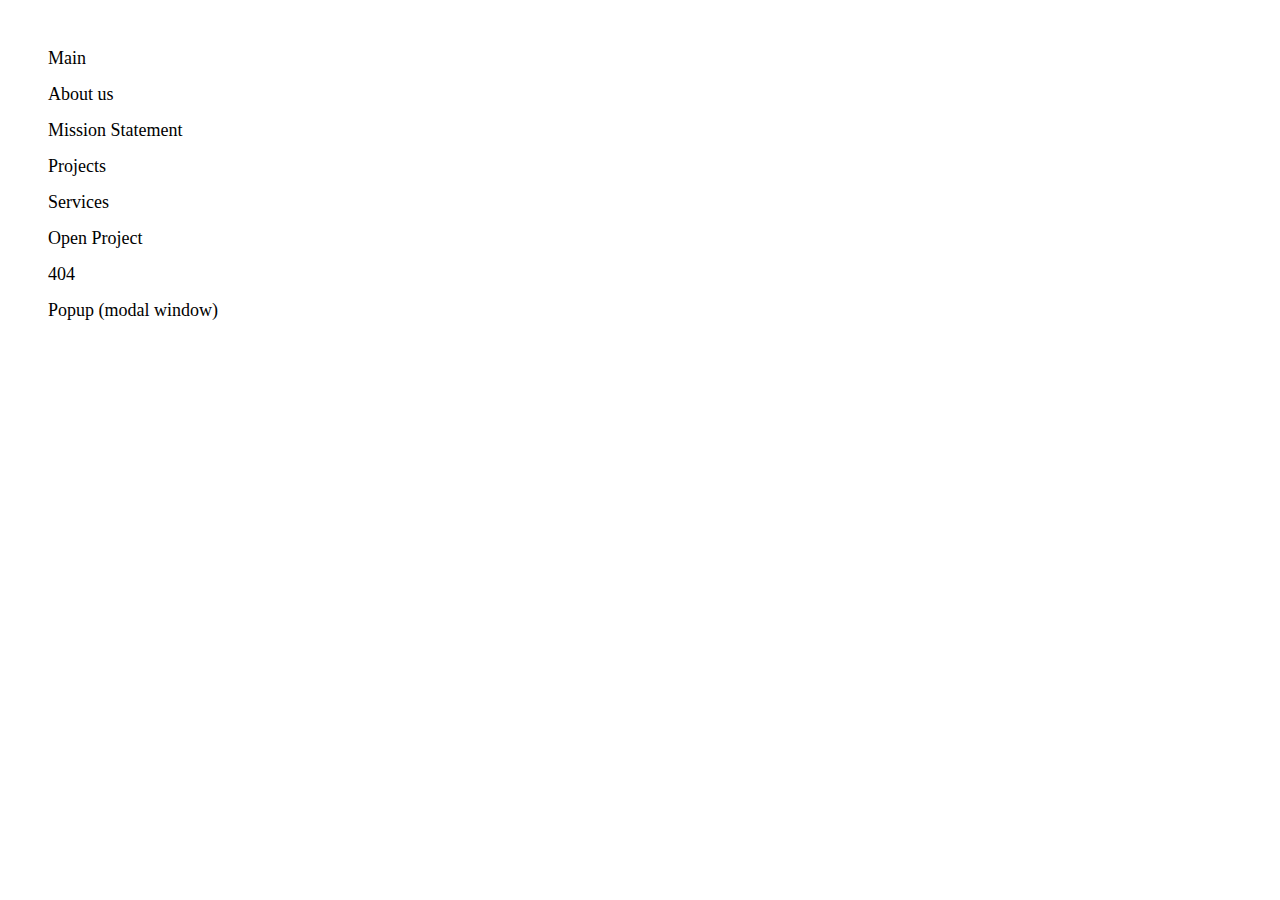
<file: sitemap.html>
<!DOCTYPE html>
<html lang="en">

<head>
    <meta charset="UTF-8">
    <meta http-equiv="X-UA-Compatible" content="IE=edge">
    <meta name="viewport" content="width=device-width, initial-scale=1.0">
    <title>Document</title>
</head>

<body>
    <ul>
        <li><a href="index.html" target="_blank">Main</a></li>
        <li><a href="about-us.html" target="_blank">About us</a></li>
        <li><a href="mission-statement.html" target="_blank">Mission Statement</a></li>
        <li><a href="projects.html" target="_blank">Projects</a></li>
        <li><a href="services.html" target="_blank">Services</a></li>
        <li><a href="open-project.html" target="_blank">Open Project</a></li>
        <li><a href="error-page.html" target="_blank">404</a></li>
        <li><a href="popup.html" target="_blank">Popup (modal window)</a></li>
    </ul>


    <style>
        ul {
            list-style-type: none;
            padding: 0;
            margin: 0;
        }

        body {
            padding: 40px;
        }

        li {
            margin-bottom: 15px;
        }

        a {
            color: #000;
            text-decoration: none;
            font-size: 18px;
        }
    </style>
</body>

</html>
</file>
<file: css/common.css>
/* General */
@import url('https://fonts.googleapis.com/css2?family=Karla:wght@300;400;500;600;700;800&display=swap');
@import url('https://fonts.googleapis.com/css2?family=Great+Vibes&display=swap');

@font-face {
    font-family: 'Akrobat-bold sans-serif';
    src: url('../fonts/Akrobatbold.ttf')
}

@font-face {
    font-family: 'Akrobat sans-serif';
    src: url('../fonts/Akrobat.ttf')
}

@font-face {
    font-family: 'Akrobat-extrabold sans-serif';
    src: url('../fonts/Akrobatextrabold.ttf')
}

@font-face {
    font-family: 'Akrobat-semibold sans-serif';
    src: url('../fonts/Akrobatsemibold.ttf')
}

body {
    font-family: 'Karla', sans-serif;
}

a:focus {
    text-decoration: none;
}

h1 {
    font-family: 'Akrobat-extrabold sans-serif';
    font-size: 54px;
    line-height: 130%;
    text-align: center;
    color: #FFFFFF;
    text-shadow: 0px 0px 8px rgba(0, 0, 0, 0.15);
}


/* General - END*/

/* HEADER */
header.header {
    height: 96px;
    background-image: url('../img/bgpic.png');
    width: 100%;
    background-repeat: repeat;
}

.header__contentwrap {
    display: flex;
    align-items: center;
    height: 96px;
}

.header__logo {
    width: 100%;
    max-width: 32%;
    flex: 0 0 32%;
    text-align: center;
}

.header__leftmenu,
.header__rightmenu {
    width: 100%;
    max-width: 34%;
    flex: 0 0 34%;
}

.header__leftmenu ul,
.header__rightmenu ul {
    padding: 0;
    margin: 0;
    list-style-type: none;
    display: flex;
    align-items: center;
}

.header__leftmenu ul {
    justify-content: space-between;
}

.header__rightmenu ul {
    justify-content: flex-start;
}

.header__rightmenu ul li:first-child {
    margin-right: 100px;
}

.header__leftmenu ul li a,
.header__rightmenu ul li a {
    font-family: 'Akrobat-semibold sans-serif';
    text-transform: uppercase;
    color: #fff;
    font-size: 18px;
    line-height: 22px;
    letter-spacing: 0.02em;
    transition: .3s;
    -webkit-transition: .3s;
    -moz-transition: .3s;
    -ms-transition: .3s;
    -o-transition: .3s;
}

.header__leftmenu ul li a:hover,
.header__rightmenu ul li a:hover {
    color: #D3AB75;
}

.header__leftmenu ul li a:hover,
.header__rightmenu ul li a:hover {
    text-decoration: none;
}

.header__leftmenu ul li.active a,
.header__rightmenu ul li.active a {
    color: #D3AB75;
}

.header__contactlink {
    font-family: 'Akrobat-semibold sans-serif';
    position: absolute;
    top: 0;
    right: 0;
    height: 96px;
    width: 300px;
    background: #D3AB75;
    color: #122223;
    text-transform: uppercase;
    letter-spacing: 0.02em;
    text-align: center;
    display: flex;
    align-items: center;
    justify-content: center;
    font-size: 18px;
    line-height: 22px;
    transition: .3s;
    -webkit-transition: .3s;
    -moz-transition: .3s;
    -ms-transition: .3s;
    -o-transition: .3s;
}

.header__contactlink:hover {
    color: #122223;
    text-decoration: none;
    background: #ecc28b;
}


/* HEADER - END*/

/* Main page */

.maiinsection {
    height: calc(100vh + 200px);
    background: #031722;
}

.maiinsection__pic {
    height: 100vh;
    /* background-image: url('../img/mainpic.png');
    background-repeat: no-repeat;
    background-position: center;
    background-size: cover; */
    position: relative;
}

.maiinsection__pic video {
    width: 100%;
    height: 100%;
    object-fit: cover;
    object-position: 50% 50%;
    position: absolute;
}

.maiinsection__textbox {
    max-width: 645px;
    width: 100%;
    margin: 0 auto;
    text-align: center;
    padding-top: 210px;
    position: relative;
    z-index: 2;
}

.maiinsection__textbox .subtitle {
    padding-left: 43px;
    text-transform: uppercase;
    font-family: 'Karla', sans-serif;
    font-size: 16px;
    line-height: 19px;
    letter-spacing: 0.02em;
    color: #fff;
    margin-bottom: 44px;
    position: relative;
    display: inline-block;
}

.maiinsection__textbox .subtitle:before {
    content: '';
    display: inline-block;
    width: 26px;
    height: 1px;
    background: #D3AB75;
    position: absolute;
    left: 0;
    top: 50%;
}


.maiinsection__textbox h1 {
    margin: 0;
}

.companysmission-container {
    background-image: url('../img/bgpic.png');
    background-repeat: repeat;
    padding-top: 93px;
}

.section-subtitle {
    font-family: 'Karla', sans-serif;
    text-transform: uppercase;
    color: #fff;
    letter-spacing: 0.02em;
    font-size: 16px;
    line-height: 19px;
    position: relative;
    padding-left: 43px;
    margin-bottom: 34px;
}

.section-subtitle:before {
    content: '';
    display: inline-block;
    height: 1px;
    width: 26px;
    background: #D3AB75;
    position: absolute;
    top: 50%;
    left: 0;
}

h3,
.section-title {
    color: #fff;
    font-family: 'Akrobat-extrabold sans-serif';
    font-size: 34px;
    line-height: 150%;
    letter-spacing: 0.02em;
}

.companysmission__descr {
    margin-bottom: 60px;
    max-width: 645px;
}

.companysmission__descr p:last-child {
    margin-bottom: 0;
}

.companysmission__descr p {
    font-family: 'Karla', sans-serif;
    color: #C8C8C8;
    font-size: 16px;
    line-height: 150%;
}

.custombtn {
    display: flex;
    width: 196px;
    height: 50px;
    font-family: 'Akrobat-semibold sans-serif';
    color: #D3AB75;
    text-align: center;
    letter-spacing: 0.02em;
    text-transform: uppercase;
    font-size: 18px;
    line-height: 22px;
    justify-content: center;
    align-items: center;
    border: 2px solid #D3AB75;
    position: relative;
}

.custombtn:after {
    content: '';
    display: inline-block;
    width: 60%;
    height: 1px;
    background-image: url(../img/bgpic.png);
    background-repeat: repeat;
    position: absolute;
    left: 0;
    right: 0;
    margin: 0 auto;
    top: -2px;
    transition: .5s;
    -webkit-transition: .5s;
    -moz-transition: .5s;
    -ms-transition: .5s;
    -o-transition: .5s;
}

.custombtn:hover {
    color: #D3AB75;
    text-decoration: none;
}

.custombtn:hover:after {
    width: 0;
}

.companysmission__slider {
    margin-top: 60px;
    position: relative;
}

.mainslider {
    padding-top: 70px;
    position: relative;
}

.mainslider:after {
    content: '';
    display: inline-block;
    width: 270px;
    height: 70px;
    position: absolute;
    right: 0;
    top: 0;
    background: #031722;
}

.mainslider .slick-arrow {
    position: absolute;
    z-index: 2;
    background-repeat: no-repeat;
    width: 135px;
    height: 70px;
    background-color: transparent;
    border: none;
    outline: none;
    padding: 0;
}

.mainslider .slick-next.slick-arrow {
    right: 0;
    top: 0;
    background-image: url('../img/icons/arrow-right.svg');
    background-position: center left 25px;

}

.mainslider .slick-prev.slick-arrow {
    right: 135px;
    top: 0;
    background-image: url('../img/icons/arrow-left.svg');
    background-position: center right 25px;
}

.companysmission__slider .pagingInfo {
    font-family: 'Karla', sans-serif;
    color: #D3AB75;
    position: absolute;
    left: 0;
    top: 0;
    height: 70px;
    display: flex;
    align-items: center;
    font-size: 18px;
    line-height: 21px;
    padding-left: 42px;
}

.companysmission__slider .pagingInfo:after {
    content: '';
    display: inline-block;
    width: 26px;
    height: 1px;
    background: #D3AB75;
    position: absolute;
    left: 0;
    top: 50%;
}

.companysmission {
    margin-top: -469px;
}

.mousescroll line {
    animation: mouse;
    -webkit-animation: mouse;
    animation-duration: 2s;
    animation-fill-mode: forwards;
    animation-iteration-count: infinite;
}

@keyframes mouse {
    0% {
        transform: translateY(0);
        -webkit-transform: translateY(0);
        -moz-transform: translateY(0);
        -ms-transform: translateY(0);
        -o-transform: translateY(0);
    }

    50% {
        transform: translateY(-5px);
        -webkit-transform: translateY(-5px);
        -moz-transform: translateY(-5px);
        -ms-transform: translateY(-5px);
        -o-transform: translateY(-5px);
    }

    100% {
        transform: translateY(0);
        -webkit-transform: translateY(0);
        -moz-transform: translateY(0);
        -ms-transform: translateY(0);
        -o-transform: translateY(0);
    }
}

.mousescroll {
    display: inline-block;
    position: absolute;
    left: 50%;
    margin-left: -10px;
    bottom: 350px;
}

.maiinsection {
    position: relative;
}

.companysmission {
    position: relative;
    z-index: 2;
}

.benefits {
    background-color: #F6F5F0;
    padding: 184px 0 198px 0;
    margin-top: -70px;
}

.benefits .section-subtitle,
.our-projects .section-subtitle {
    color: #07212F;
}

.benefits .section-title,
.our-projects .section-title {
    color: #031722;
    margin-bottom: 58px;
}

.benefits .custombtn:after,
.our-projects .custombtn:after {
    background-image: none;
    background-color: #F6F5F0;
}

.benefits .custombtn {
    width: auto;
    height: auto;
    padding: 14px 37px;
    display: inline-block;
}

.benefits__description {
    margin-bottom: 60px;
}

.benefits__description p {
    font-family: 'Karla', sans-serif;
    font-size: 16px;
    line-height: 150%;
    color: #767676;
}

.benefits__description p:last-child {
    margin-bottom: 0;
}

.benefit__info {
    display: flex;
    margin-bottom: 50px;
}

.benefit__info:last-child {
    margin-bottom: 0;
}

.benefit__info .picbox {
    max-width: 86px;
    width: 100%;
    flex: 0 0 86px;
}

.benefit__info .picbox img {
    width: 100%;
}

.benefit__info .descrbox {
    padding-left: 25px;
    padding-top: 30px;
}

.benefit__info .descrbox .title {
    font-family: 'Akrobat-extrabold sans-serif';
    font-weight: 900;
    font-size: 18px;
    line-height: 150%;
    letter-spacing: 0.02em;
    color: #031722;
    margin-bottom: 7px;
}

.benefit__info .descrbox .descr {
    font-family: 'Karla', sans-serif;
    font-size: 16px;
    line-height: 150%;
    color: #373737;
    margin: 0;
}

.services__container {
    padding: 92px 0 0 0;
    position: relative;
}

.services__container:after {
    content: '';
    position: absolute;
    left: 0;
    top: 0;
    background-image: url(../img/bgpic.png);
    background-repeat: repeat;
    width: 100%;
    height: calc(100% - 138px);
}

.services__container .row {
    position: relative;
    z-index: 2;
}

.scroll-slider {
    margin-top: 115px;
}

.scrslidebox {
    background-color: #767676;
    position: relative;
    overflow: hidden;
}

.frame ul {
    list-style: none;
    margin: 0;
    padding: 0;
    margin-left: -15px;
    margin-right: -15px;
}

.frame ul li {
    float: left;
    width: 375px;
    padding: 0 15px;
}

/* Scrollbar */
.scrollbar {
    margin: 0 0 60px 0;
    height: 2px;
    background: #777777;
    line-height: 0;
}

.scrollbar .handle {
    width: 100px;
    background: #E1AE86;
    cursor: pointer;
    height: 4px;
    top: -1px;
    position: relative;
}

.scrollbar .handle .mousearea {
    position: absolute;
    top: -9px;
    left: 0;
    width: 100%;
    height: 20px;
}

.scrslidebox__pic {
    height: 360px;
    overflow: hidden;
    position: relative;
}

.scrslidebox__pic:after {
    content: '';
    display: block;
    position: absolute;
    left: 0;
    top: 0;
    background: rgba(51, 51, 51, 0.4);
    transform: matrix(1, 0, 0, -1, 0, 0);
    width: 100%;
    height: 100%;
}

.scrslidebox__pic img {
    width: 100%;
    height: 100%;
    object-fit: cover;
    object-position: cover;
}

.scrslidebox__text {
    height: 138px;
    background-image: url('../img/bgpic2.png');
    background-repeat: repeat;
    display: flex;
    align-items: center;
    justify-content: center;
    padding: 15px;
}

.scrslidebox__text p {
    margin: 0;
    font-family: 'Akrobat-extrabold sans-serif';
    font-size: 18px;
    line-height: 150%;
    letter-spacing: 0.02em;
    color: #E1AE86;
}

.scrslidebox .back {
    position: absolute;
    left: 0;
    top: 0;
    width: 100%;
    height: 100%;
    background-image: url('../img/bgpic2.png');
    background-repeat: repeat;
    padding: 80px 35px 55px 35px;
    z-index: 2;
    transform: translateY(-100%);
    -webkit-transform: translateY(-100%);
    -moz-transform: translateY(-100%);
    -ms-transform: translateY(-100%);
    -o-transform: translateY(-100%);
    transition: .5s;
    -webkit-transition: .5s;
    -moz-transition: .5s;
    -ms-transition: .5s;
    -o-transition: .5s;
}

.scrslidebox:hover .back {
    transform: translateY(0);
    -webkit-transform: translateY(0);
    -moz-transform: translateY(0);
    -ms-transform: translateY(0);
    -o-transform: translateY(0);
}

.scrslidebox .back .title {
    text-align: center;
    margin-bottom: 60px;
    font-family: 'Akrobat-extrabold sans-serif';
    font-size: 18px;
    line-height: 150%;
    letter-spacing: 0.02em;
    color: #E1AE86;
}

.scrslidebox .back .descr {
    height: 190px;
    margin-bottom: 20px;
    overflow: hidden;
}

.scrslidebox .back .descr p {
    font-family: 'Karla', sans-serif;
    font-size: 16px;
    line-height: 150%;
    color: #C8C8C8;
    text-align: center;
    margin: 0;
}

.scrslidebox .back a {
    width: 219px;
    height: 56px;
    margin: 0 auto;
}

.our-projects {
    padding: 280px 0 210px 0;
    background: #F6F5F0;
}

.services {
    margin-top: -70px;
}

.our-projects {
    margin-top: -138px;
}

.our-projects__descr {
    margin-bottom: 60px;
    max-width: 645px;
}

.our-projects__descr p {
    font-size: 16px;
    line-height: 150%;
    color: #373737;
    font-family: 'Karla', sans-serif;
}

.our-projects__descr p:last-child {
    margin-bottom: 0;
}

.our-projects .mainslider:after,
.moredetails .mainslider:after {
    background: #D3AB75;
}

.our-projects .mainslider .slick-prev.slick-arrow,
.moredetails .mainslider .slick-prev.slick-arrow {
    background-image: url('../img/icons/arrow-left-white.svg');
}

.our-projects .mainslider .slick-next.slick-arrow,
.moredetails .mainslider .slick-next.slick-arrow {
    background-image: url('../img/icons/arrow-right-white.svg');
}

.contactus__container {
    padding-top: 90px;
    background: #031722;
    padding-bottom: 90px;
}

.contact-us .section-title {
    margin-bottom: 44px;
}

.mailpic {
    opacity: 0.15;
}

.conform {
    padding-top: 64px;
}

.conform input {
    width: 100%;
    background: transparent;
    height: 50px;
    border: 1px solid #F6F5F0;
    padding-left: 40px;
    padding-right: 10px;
    font-family: 'Karla', sans-serif;
    font-size: 16px;
    color: rgba(246, 245, 240, 0.7);
    outline: none;
    margin-bottom: 35px;
}

.conform input::placeholder,
.conform textarea::placeholder {
    color: rgba(246, 245, 240, 0.7);
}

.conform textarea {
    background: transparent;
    width: 100%;
    resize: none;
    height: 120px;
    border: 1px solid #F6F5F0;
    padding: 13px 10px 10px 40px;
    margin-bottom: 35px;
    font-family: 'Karla', sans-serif;
    font-size: 16px;
    color: rgba(246, 245, 240, 0.7);
    outline: none;
    border-radius: 0;
    -webkit-border-radius: 0;
    -moz-border-radius: 0;
    -ms-border-radius: 0;
    -o-border-radius: 0;
}

.conform button {
    background: transparent;
    outline: none;
}

.contact-us {
    margin-top: -70px;
}



/* Main page - END*/

/* FOOTER */
footer {
    position: relative;
}

.footer__container {
    background-image: url(../img/bgpic.png);
    background-repeat: repeat;
}

.footer__topsect {
    padding: 75px 110px 75px 0;
}

.footer__logo img {
    max-width: 96px;
}

footer.footer nav ul {
    padding: 0;
    margin: 0;
    list-style-type: none;
}

footer.footer nav ul li {
    display: inline-block;
    vertical-align: middle;
    margin-right: 60px;
}

footer.footer nav ul li:last-child {
    margin-right: 0;
}

footer.footer nav ul li a {
    font-family: 'Akrobat-semibold sans-serif';
    letter-spacing: 0.02em;
    text-transform: uppercase;
    font-size: 18px;
    line-height: 22px;
    color: #fff;
    transition: .3s;
    -webkit-transition: .3s;
    -moz-transition: .3s;
    -ms-transition: .3s;
    -o-transition: .3s;
}

footer.footer nav ul li.active a {
    color: #D3AB75;
}

.footer__bottline {
    height: 71px;
    background: #031722;
    display: flex;
    align-items: center;
    justify-content: center;
}

.footer__bottline p {
    margin: 0;
    color: #F6F5F0;
    text-align: center;
    font-size: 16px;
    line-height: 150%;
}

footer.footer nav ul li a:hover {
    text-decoration: none;
    color: #D3AB75;
}


/* FOOTER -END */

.slick-slide {
    outline: none !important;
}

.mainslider__slide {
    height: 650px;
    overflow: hidden;
}

.mainslider__slide img {
    width: 100%;
    height: 100%;
    object-fit: cover;
    object-position: 50% 50%;
}

.upbtn.custombtn {
    position: absolute;
    right: 6%;
    top: 85px;
    width: 50px;
    height: 50px;
    cursor: pointer;
}

.upbtn.custombtn:after {
    background-image: none;
    background-color: #F6F5F0;
}

.mailpic {
    max-width: 100%;
}

.burgerbtn {
    display: none;
}

.mobilemenu {
    display: none;
}

/* ABOUT US */

.aboutus-fscreen {
    position: relative;
    padding: 120px 0 0 0;
}

.aboutus-fscreen:after {
    content: '';
    display: block;
    position: absolute;
    left: 0;
    top: 0;
    width: 100%;
    height: calc(100% - 80px);
    background: #031722;
}

.aboutus-fscreen .container {
    position: relative;
    z-index: 2;
}

.aboutus-fscreen .subtitle {
    text-align: center;
    letter-spacing: 0.02em;
    text-transform: uppercase;
    color: #fff;
    font-size: 16px;
    line-height: 19px;
    margin-bottom: 44px;
}

.aboutus-fscreen .subtitle span {
    position: relative;
    padding-left: 45px;
}

.aboutus-fscreen .subtitle span:before {
    content: '';
    display: inline-block;
    height: 1px;
    width: 25px;
    background: #D3AB75;
    position: absolute;
    left: 0;
    top: 50%;
}

.aboutus-fscreen h1 {
    font-family: 'Akrobat-extrabold sans-serif';
    font-size: 54px;
    line-height: 130%;
    text-align: center;
    text-shadow: 0px 0px 8px rgba(0, 0, 0, 0.15);
    color: #D3AB75;
    margin: 0 0 120px 0;
}

.aboutus-fscreen h1 span {
    color: #fff;
}

.aboutus-fscreen .mainslider:after {
    background: #082534;
}

.aboutus-sescrsect {
    padding: 85px 0 125px 0;
}

.aboutus-sescrsect p {
    font-size: 16px;
    line-height: 150%;
    color: #373737;
}

.aboutus__quote {
    max-width: 1095px;
    margin: 70px auto;
    padding-left: 110px;
    position: relative;
    background-image: url('../img/qoute-2.svg');
    background-repeat: no-repeat;
    background-position: top left;
}

.aboutus__quote p {
    font-size: 40px;
    line-height: 120%;
    color: #373737;
    font-family: 'Great Vibes', cursive;
    margin: 0;
}

.aboutus-infoboxex {
    padding: 100px 0;
    background: #F6F5F0;
}

.aboutus-infobox {
    position: relative;
    height: 740px;
    display: flex;
    align-items: center;
}

.aboutus-infobox__pic {
    position: absolute;
    right: 0;
    top: 0;
    height: 100%;
    width: 50%;
    object-fit: cover;
    object-position: 50% 50%;
}

.aboutus-infobox__textblock {
    position: relative;
    z-index: 3;
    background: #F6F5F0;
    padding: 98px 113px;

}

.aboutus-infobox__textblock .subtitle {
    position: relative;
    padding-left: 45px;
    text-transform: uppercase;
    margin-bottom: 34px;
    color: #07212F;
    letter-spacing: 0.02em;
    font-size: 16px;
    line-height: 19px;
}

.aboutus-infobox__textblock .subtitle:before {
    content: '';
    display: inline-block;
    width: 25px;
    height: 1px;
    top: 50%;
    left: 0;
    position: absolute;
    background: #D3AB75;
}

.aboutus-infobox__textblock .title {
    font-family: 'Akrobat-extrabold sans-serif';
    font-size: 34px;
    line-height: 150%;
    letter-spacing: 0.02em;
    color: #031722;
    margin-bottom: 58px;
}

.aboutus-infobox__textblock .descr {
    font-size: 16px;
    line-height: 150%;
    color: #373737;
}

.aboutus-infobox__textblock .descr p:last-child {
    margin-bottom: 0;
}

.aboutus-infoboxex .aboutus-infobox:nth-child(even) {
    direction: rtl;
}

.aboutus-infoboxex .aboutus-infobox:nth-child(even) .aboutus-infobox__pic {
    right: initial;
    left: 0;
}

.contact-us.mt0 {
    margin-top: 0;
}

/* MISSION STATESMENT */
.mission-fscreen {
    position: relative;
}

.mission-fscreen>img {
    width: 100%;
    height: calc(100% - 70px);
    object-fit: cover;
    object-position: 50% 50%;
    position: absolute;
}

.missionfscr__wrap {
    position: relative;
    padding-top: 380px;
}

.missionfscr-container {
    background-image: url(../img/bgpic.png);
    padding: 93px 0 120px;
    text-align: center;
}

.subtitle-center {
    text-transform: uppercase;
    margin-bottom: 44px;
    color: #fff;
    letter-spacing: 0.02em;
    text-transform: uppercase;
    font-size: 16px;
    line-height: 19px;
}

.subtitle-center span {
    position: relative;
    padding-left: 45px;
}

.subtitle-center span:after {
    content: '';
    display: inline-block;
    height: 1px;
    width: 25px;
    background: #D3AB75;
    position: absolute;
    left: 0;
    top: 50%;
}

.missionfscrwrap {
    max-width: 870px;
    margin: 0 auto;
}

.missionfscr-container h1 {
    margin: 0 0 74px 0;
}

.missionfscr-container .descr p {
    font-size: 16px;
    line-height: 150%;
    color: #C8C8C8;
}

.missionfscr-container .descr p:last-child {
    margin-bottom: 0;
}

.moredetails {
    padding: 93px 0 0 0;
}

.moredetails .section-subtitle {
    color: #031722;
}

.moredetails .section-title {
    color: #031722;
}

.moredetails .custombtn:after {
    background-image: none;
    background-color: #F6F5F0;
}

.moredetails .companysmission__slider {
    margin-top: 135px;
}

.moredetails .our-projects__descr {
    max-width: 100%;
    margin-bottom: 0;
}

/* SERVICES */
.servicesmainpic {
    position: relative;
    overflow: hidden;
}

.servicesmainpic img {
    position: absolute;
    width: 100%;
    height: 900px;
    object-fit: cover;
    object-position: 50% 50%;
}

.servicesmainpic__wrap {
    padding-top: 380px;
    position: relative;
    z-index: 2;
}

.servicesmainpic__container {
    text-align: center;
    background-image: url(../img/bgpic.png);
    padding-top: 93px;
    padding-bottom: 485px;
}

.servicesmainpic__container .descr p {
    font-size: 16px;
    line-height: 150%;
    color: #C8C8C8;
}

.servicesmainpic__container .descr p:last-child {
    margin-bottom: 0;
}

.servicesmainpic__container h1 {
    margin-bottom: 50px;
}

.service__box {
    display: flex;
    margin-bottom: 90px;
}

.service__pic {
    width: 100%;
    max-width: 38%;
    flex: 0 0 38%;
}

.service__descr {
    width: 100%;
    max-width: 62%;
    flex: 0 0 62%;
    background-image: url('../img/bgpic2.png');
    padding: 65px 80px 50px 80px;
}

.service__pic {
    min-height: 498px;
    position: relative;
}

.service__pic:after {
    content: '';
    display: block;
    position: absolute;
    left: 0;
    top: 0;
    width: 100%;
    height: 100%;
    background: rgba(51, 51, 51, 0.4);
}

.service__pic img {
    width: 100%;
    height: 100%;
    object-fit: cover;
    object-position: 50% 50%;
}

.service__descr .title {
    font-family: 'Akrobat-extrabold sans-serif';
    margin-bottom: 48px;
    font-size: 18px;
    line-height: 150%;
    letter-spacing: 0.02em;
    color: #E1AE86;
}

.service__descr .descr p {
    font-size: 16px;
    line-height: 150%;
    color: #C8C8C8;
    margin-bottom: 25px;
}

.service__descr .descr p:last-child {
    margin-bottom: 0;
}

.service__box:nth-child(even) {
    direction: rtl;
}

.services-list {
    margin-top: -350px;
    z-index: 2;
    position: relative;
}

/* PROJECTS */
.projectsfscr {
    background-image: url('../img/bgpic2.png');
    height: 1000px;
    padding: 122px 0 0 0;
}

.projectsfscr .subtitle {
    text-align: center;
    letter-spacing: 0.02em;
    text-transform: uppercase;
    color: #fff;
    font-size: 16px;
    line-height: 19px;
    margin-bottom: 44px;
}

.projectsfscr .subtitle span {
    position: relative;
    padding-left: 45px;
}

.projectsfscr .subtitle span:before {
    content: '';
    display: inline-block;
    height: 1px;
    width: 25px;
    background: #D3AB75;
    position: absolute;
    left: 0;
    top: 50%;
}


.projectsfscr h1 {
    font-family: 'Akrobat-extrabold sans-serif';
    font-size: 54px;
    line-height: 130%;
    text-align: center;
    text-shadow: 0px 0px 8px rgb(0 0 0 / 15%);
    color: #fff;
    margin: 0 0 120px 0;
}

.projectslists .aboutus-infobox:nth-child(even) {
    direction: rtl;
}

.projectslists .aboutus-infobox:nth-child(even) .aboutus-infobox__pic {
    right: initial;
    left: 0;
}

.projectslists .aboutus-infobox:nth-child(even) .flalign {
    display: flex;
    justify-content: flex-end;
}

.projectslists {
    margin-top: -640px;
}

.projectslists .aboutus-infobox .descr {
    margin-bottom: 58px;
}

.projectslists .aboutus-infobox__textblock {
    background-color: #fff;
}

.projectslists .aboutus-infobox .custombtn:after {
    background-image: none;
    background-color: #fff;
}


.projectslists .aboutus-infobox:first-child .aboutus-infobox__textblock {
    background: #031722;
}

.projectslists .aboutus-infobox:first-child .subtitle {
    color: #fff;
}

.projectslists .aboutus-infobox:first-child .title {
    color: #fff;
}

.projectslists .aboutus-infobox:first-child .descr {
    color: #fff;
}

.projectslists .aboutus-infobox:first-child .custombtn:after {
    background: #031722;
}

.custpagination {
    text-align: center;
    margin: 80px 0;
}

.custpagination ul {
    list-style-type: none;
    padding: 0;
    margin: 0;
    display: flex;
    align-items: center;
    justify-content: center;
}

.custpagination ul li {
    display: inline-block;
    vertical-align: middle;
    margin-right: 35px;
}

.custpagination ul li:last-child {
    margin-right: 0;
}

.custpagination ul li a,
.custpagination ul li span {
    font-family: 'Akrobat-semibold sans-serif';
    font-size: 20px;
    line-height: 28px;
    color: #07212F;
    width: 45px;
    height: 45px;
    display: flex;
    align-items: center;
    justify-content: center;
    border: 1px solid transparent;
    transition: .3s;
    -webkit-transition: .3s;
    -moz-transition: .3s;
    -ms-transition: .3s;
    -o-transition: .3s;
}

.custpagination ul li.active a {
    border: 1px solid #D3AB75;
    color: #D3AB75;
}

.custpagination ul li a:hover {
    text-decoration: none;
    color: #D3AB75;
}

.mission-fscreen.openpr .missionfscr-container {
    padding: 54px 0 175px 0;
}


.breadcrumbs {
    margin-bottom: 100px;
}

.breadcrumbs ul {
    padding: 0;
    margin: 0;
    list-style-type: none;
    text-align: left;
}

.breadcrumbs ul li {
    display: inline-block;
    vertical-align: middle;
    letter-spacing: 0.02em;
    text-transform: uppercase;
    font-size: 16px;
    line-height: 19px;
    color: rgba(255, 255, 255, 0.6);
    position: relative;
    margin-right: 40px;
}

.breadcrumbs ul li:last-child {
    margin-right: 0;
}

.breadcrumbs ul li a {
    color: #fff;
}

.breadcrumbs ul li:after {
    content: '/';
    display: inline-block;
    position: absolute;
    right: -26px;
    color: #D3AB75;

}

.breadcrumbs ul li:last-child::after {
    display: none;
}

.aftsldescr {
    padding: 120px 0 100px 0;
}

.aftsldescr p {
    font-size: 16px;
    line-height: 150%;
    color: #373737;
    font-family: 'Karla', sans-serif;
}

.mission-fscreen.error>img {
    width: 90%;
    height: calc(100% - 70px);
    object-fit: cover;
    object-position: 50% 50%;
    position: absolute;
    right: 0;
}

.mission-fscreen.error .custombtn {
    margin: 70px auto 0;
}

#tymodal .modal-dialog {
    max-width: 772px;
}

#tymodal .modal-content {
    border: none;
    border-radius: 0;
    -webkit-border-radius: 0;
    -moz-border-radius: 0;
    -ms-border-radius: 0;
    -o-border-radius: 0;
    background-image: url(../img/bgpic.png);
}

#tymodal .close {
    opacity: 1;
    position: absolute;
    right: 33px;
    top: 33px;
    z-index: 2;
    outline: none;
}

#tymodal .modal-body {
    text-align: center;
    padding: 89px 50px;
}

#tymodal .title {
    font-family: 'Akrobat-extrabold sans-serif';
    color: #FFFFFF;
    text-shadow: 0px 0px 8px rgba(0, 0, 0, 0.15);
    font-size: 54px;
    line-height: 130%;
    margin-bottom: 15px;
}

#tymodal .descr {
    margin-bottom: 70px;
}


#tymodal .descr p {
    font-size: 16px;
    line-height: 150%;
    font-family: 'Karla', sans-serif;
    color: #C8C8C8;
}

#tymodal .descr p:last-child {
    margin-bottom: 0;
}

#tymodal .custombtn {
    margin: 0 auto;
}







/* 
font-family: 'Karla', sans-serif; 
    font-family: 'Akrobat-bold sans-serif';
    font-family: 'Akrobat sans-serif';
    font-family: 'Akrobat-extrabold sans-serif';
    font-family: 'Akrobat-semibold sans-serif';

    font-family: 'Great Vibes', cursive;
*/
</file>
<file: css/responsive.css>
@media(min-width:1400px) {
    .container {
        max-width: 1350px;
    }
}

@media(max-width:1700.8px) {
    .upbtn.custombtn {
        right: 4%;
    }
}

@media(max-width:1600.8px) {

    header.header,
    .header__contentwrap {
        height: 80px;
    }

    .header__contactlink {
        height: 80px;
        width: 240px;
    }

    .header__logo img {
        height: 60px;
    }

    .header__logo {
        max-width: 26%;
        flex: 0 0 26%;
    }

    .maiinsection__textbox .subtitle {
        margin-bottom: 20px;
    }

    h1 {
        font-size: 46px;
        line-height: normal;
    }

    .maiinsection__textbox {
        padding-top: 120px;
    }

    .maiinsection__pic {
        height: 750px;
    }

    .maiinsection {
        height: 950px;
    }

    .maiinsection__pic .mousescroll {
        bottom: 250px;
    }

    .mainslider:after {
        height: 50px;
        width: 240px;
    }

    .mainslider {
        padding-top: 50px;
    }

    .mainslider .slick-arrow {
        height: 50px;
        width: 120px;
    }

    .mainslider .slick-prev.slick-arrow {
        right: 115px;
    }

    .companysmission__slider .pagingInfo {
        height: 50px;
    }

    .benefits {
        padding: 150px 0;
    }

    .benefit__info {
        margin-bottom: 35px;
    }

    .scroll-slider {
        margin-top: 70px;
    }

    .scrslidebox__pic {
        height: 300px;
    }

    .scrslidebox__text {
        height: 100px;
    }

    .scrslidebox .back .title {
        margin-bottom: 30px;
    }

    .scrslidebox .back .descr {
        height: 150px;
    }

    .scrslidebox .back {
        padding-top: 55px;
    }

    .services__container:after {
        height: calc(100% - 100px);
    }

    .our-projects {
        padding: 230px 0 150px 0;
    }

    .contactus__container {
        padding: 70px 0;
    }

    .footer__topsect {
        padding: 45px 70px 45px 0;
    }

    footer.footer nav ul li a {
        font-size: 16px;
    }

    .footer__bottline p {
        font-size: 14px;
    }

    .upbtn.custombtn {
        right: 30px;
        top: 55px;
    }

    .companysmission {
        margin-top: -386px;
    }

    .aboutus-fscreen h1 {
        font-size: 46px;
        margin-bottom: 80px;
    }

    .aboutus-fscreen .subtitle {
        margin-bottom: 30px;
    }

    .header__leftmenu,
    .header__rightmenu {
        width: 100%;
        max-width: 37%;
        flex: 0 0 37%;
    }

    .aboutus__quote {
        margin: 45px auto;
    }

    .aboutus-infobox {
        height: 600px;
    }

    .aboutus-infobox__textblock .subtitle {
        margin-bottom: 20px;
    }

    .aboutus-infobox__textblock .title {
        margin-bottom: 40px;
    }

    .aboutus-infobox__textblock {
        padding: 80px 100px;
    }

    .missionfscr__wrap {
        padding-top: 300px;
    }

    .moredetails {
        padding: 70px 0 0 0;
    }

    .moredetails .companysmission__slider {
        margin-top: 100px;
    }

    .servicesmainpic__container {
        padding-top: 70px;
    }

    .service__descr {
        padding: 45px 60px 40px 60px;
    }

    .service__descr .title {
        margin-bottom: 30px;
    }

    .service__pic {
        min-height: initial;
        min-height: 400px;
    }

    .service__box {
        margin-bottom: 50px;
    }

    .service__descr .descr p {
        margin-bottom: 20px;
    }

    .projectsfscr,
    .aboutus-fscreen {
        padding-top: 100px;
    }

    .projectsfscr h1 {
        margin-bottom: 80px;
        font-size: 46px;
    }

    .projectsfscr {
        height: 850px;
    }

    .projectslists {
        margin-top: -535px;
    }

    .breadcrumbs {
        margin-bottom: 50px;
    }

    #tymodal .title {
        font-size: 46px;
    }

    #tymodal .descr {
        margin-bottom: 50px;
    }

    #tymodal .modal-dialog {
        max-width: 600px;
    }

    #tymodal .modal-body {
        padding: 55px 40px;
    }

    #tymodal .close {
        top: 20px;
        right: 20px;
    }




    .aboutus-sescrsect,
    .aboutus-infoboxex,
    .missionfscr-container,
    .mission-fscreen.openpr .missionfscr-container,
    .aftsldescr {
        padding: 70px 0;
    }

    .companysmission-container,
    .services__container {
        padding-top: 70px;
    }

    .companysmission__descr {
        margin-bottom: 40px;
    }

    .companysmission__slider {
        margin-top: 40px;
    }

    .benefits {
        margin-top: -50px;
    }

    .subtitle-center,
    .projectsfscr .subtitle {
        margin-bottom: 30px;
    }

    .missionfscr-container h1 {
        margin-bottom: 50px;
    }


}

@media(max-width:1500.8px) {
    .upbtn.custombtn {
        display: none;
    }
}

@media(max-width:1400.8px) {
    .header__logo {
        max-width: 22%;
        flex: 0 0 22%;
    }

    .header__contactlink {
        width: 200px;
    }

    .mainslider__slide {
        height: 550px;
    }













    .header__leftmenu ul li a,
    .header__rightmenu ul li a,
    .header__contactlink {
        font-size: 16px;
    }
}

@media(max-width:1399.8px) {
    .projectslists {
        margin-top: -547px;
    }
}

@media(max-width:1300.8px) {
    .upbtn.custombtn {
        right: 0;
    }
}

@media(max-width:1199.8px) {
    .upbtn.custombtn {
        display: none;
    }

    footer.footer nav ul li {
        margin-right: 30px;
    }

    footer.footer .custombtn {
        width: 170px;
    }

    .header__rightmenu ul li:first-child {
        margin-right: 70px;
    }

    .servicesmainpic__container {
        padding-bottom: 410px;
    }

    .projectslists {
        margin-top: -559px;
    }



}

@media(max-width:1024.8px) {

    .header__leftmenu,
    .header__rightmenu,
    .header__contactlink {
        display: none;
    }

    .header__logo {
        max-width: initial;
        flex: initial;
        width: auto;
    }

    .burgerbtn {
        display: inline-block;
        position: absolute;
        right: 0;
        top: 0;
        z-index: 2;
        width: 50px;
        height: 50px;
        top: 50%;
        transform: translateY(-50%);
        -webkit-transform: translateY(-50%);
        -moz-transform: translateY(-50%);
        -ms-transform: translateY(-50%);
        -o-transform: translateY(-50%);
        display: flex;
        align-items: center;
        justify-content: center;
    }

    header.header .container {
        position: relative;
    }

    .burgerbtn img {
        width: 30px;
    }

    .frame ul li {
        width: 350px;
    }

    .mobilemenu.show {
        display: flex;
    }

    .mobilemenu {
        position: fixed;
        top: 0;
        left: 0;
        width: 100%;
        height: 100vh;
        background: #031722;
        z-index: 99;
        padding: 0 20px;
        align-items: center;
        justify-content: center;
        overflow: auto;
        background-image: url('../img/menubg.svg');
        background-repeat: no-repeat;
        background-position: center;
    }

    .mobilemenu__wrap {
        height: 100%;
        overflow: auto;
        width: 100%;
        padding: 50px 0;
    }


    .mobilemenu ul {
        list-style-type: none;
        padding: 0;
        margin: 0;
        text-align: center;
    }

    .mobilemenu ul li {
        margin-bottom: 20px;
        text-align: center;
    }

    .mobilemenu ul li a {
        display: inline-block;
        text-transform: uppercase;
        color: #fff;
        letter-spacing: 0.02em;
        font-size: 22px;
        line-height: 22px;
        font-family: 'Akrobat-semibold sans-serif';
    }

    .mobilemenu ul li.active a {
        color: #D3AB75;
    }

    .mobcontbtn,
    .mobcontbtn:hover {
        width: 234px;
        height: 60px;
        background: #D3AB75;
        display: flex;
        margin: 30px auto 0;
        align-items: center;
        justify-content: center;
        color: #122223;
        letter-spacing: 0.02em;
        text-transform: uppercase;
        font-size: 18px;
        line-height: 22px;
        font-family: 'Akrobat-semibold sans-serif';
        text-decoration: none;
        margin-top: 80px;
    }

    .mobilemenu__close {
        background-color: transparent;
        border: none;
        outline: none;
        padding: 0;
        position: absolute;
        left: 30px;
        top: 30px;
        outline: none !important;
    }

    .mobilemenu__wrap {
        display: flex;
        align-items: center;
        justify-content: center;
    }

    .mobilemenu {
        display: flex;
        transform: translateY(-100%);
        -webkit-transform: translateY(-100%);
        -moz-transform: translateY(-100%);
        -ms-transform: translateY(-100%);
        -o-transform: translateY(-100%);
        transition: .5s;
        -webkit-transition: .5s;
        -moz-transition: .5s;
        -ms-transition: .5s;
        -o-transition: .5s;
    }

    .mobilemenu.show {
        transform: translateY(0);
        -webkit-transform: translateY(0);
        -moz-transform: translateY(0);
        -ms-transform: translateY(0);
        -o-transform: translateY(0);
    }

    .aboutus-infobox__textblock {
        padding: 60px 50px;
    }

    .aboutus-infobox {
        height: 500px;
    }

    .projectslists {
        margin-top: -477px;
    }

    .projectsfscr {
        height: 750px;
    }

    .custpagination ul li {
        margin-right: 20px;
    }

    .mission-fscreen.openpr .missionfscr-container {
        padding-right: 15px;
    }

    .breadcrumbs ul li {
        font-size: 14px;
    }

    .breadcrumbs {
        margin-bottom: 30px;
    }

    .mission-fscreen.error .custombtn {
        margin-top: 50px;
    }




    .custpagination ul li a,
    .custpagination ul li span {
        font-size: 18px;
    }

    .custpagination {
        margin: 50px 0;
    }

}

@media(max-width:991.8px) {

    .companysmission-container,
    .services__container {
        padding-top: 50px;
    }

    .section-subtitle {
        margin-bottom: 10px;
    }

    h3,
    .section-title,
    .benefits .section-title,
    .our-projects .section-title {
        margin-bottom: 30px;
    }

    .mainslider__slide {
        height: 400px;
    }

    .benefits {
        padding: 120px 0;
    }

    .benefits__description {
        margin-bottom: 40px;
    }

    .benefitsicsect {
        margin-top: 50px;
    }

    .benefit__info {
        margin-bottom: 25px;
    }

    .frame ul li {
        width: 340px;
    }

    .our-projects {
        margin-top: -100px;
    }

    .our-projects {
        padding: 170px 0 150px 0;
    }

    .conform {
        padding-right: 50px;
        padding-top: 0;
    }

    .mailpic {
        display: none;
    }

    footer.footer .custombtn {
        margin-top: 30px;
    }

    .scroll-slider {
        padding-right: 30px;
    }

    .aboutus-fscreen {
        padding-top: 80px;
    }

    .aboutus__quote p {
        font-size: 36px;
    }

    .aboutus-infobox__textblock .title {
        margin-bottom: 20px;
    }

    .aboutus-infobox__textblock .subtitle {
        margin-bottom: 10px;
    }

    .missionfscr-container {
        padding-right: 20px;
    }

    .moredetails .companysmission__slider {
        margin-top: 60px;
    }

    .servicesmainpic__container {
        padding-top: 50px;
        padding-right: 15px;
    }

    .servicesmainpic__container h1 {
        margin-bottom: 30px;
    }

    .subtitle-center {
        margin-bottom: 20px;
    }

    .service__descr {
        padding: 35px 40px 30px 40px;
    }

    .projectslists {
        margin-top: -486px;
    }

    .custombtn {
        width: 164px;
        height: 44px;
        font-size: 16px;
    }







    .aboutus-sescrsect,
    .aboutus-infoboxex {
        padding: 50px 0;
    }

    .aboutus-fscreen .subtitle {
        margin-bottom: 20px;
    }
}

@media(max-width:767.8px) {
    .footer__logo {
        margin-bottom: 20px;
    }

    .footer__topsect {
        padding-right: 30px;
    }

    footer.footer nav ul li {
        margin-right: 22px;
    }

    .aboutus-infobox__pic {
        position: relative;
        width: 100%;
    }

    .aboutus-infobox {
        display: block;
        height: auto;
    }

    .companysmission-container,
    .services__container {
        padding-right: 15px;
    }

    .missionfscr__wrap {
        padding-top: 200px;
    }

    .service__box {
        flex-wrap: wrap;
    }

    .service__pic,
    .service__descr {
        max-width: 100%;
        flex: 0 0 100%;
    }

    .service__pic {
        min-height: initial;
        height: 300px;
    }

    .projectsfscr {
        height: auto;
    }

    .projectslists {
        margin-top: 0;
    }

    .projectsfscr {
        padding-bottom: 100px;
    }

    .projectsfscr h1 {
        margin-bottom: 0;
    }

    .projectslists {
        padding-top: 50px;
    }

    .projectsfscr .subtitle {
        margin-bottom: 20px;
    }

    .projectslists .aboutus-infobox .descr {
        margin-bottom: 30px;
    }

    .custpagination ul li a,
    .custpagination ul li span {
        font-size: 16px;
        width: 35px;
        height: 35px;
    }

    .custpagination ul li {
        margin-right: 15px;
    }

}

@media(max-width:575.8px) {

    header.header,
    .header__contentwrap {
        height: 60px;
    }

    .header__logo img {
        height: 45px;
    }

    .maiinsection {
        height: 550px;
    }

    .maiinsection__pic .mousescroll {
        display: none;
    }

    .maiinsection__pic {
        height: 100%;
        display: flex;
        align-items: center;
        /* padding: 0 15px; */
        padding: 0;
        overflow: hidden;
    }

    h1 {
        font-size: 32px;
        line-height: normal;
    }

    .maiinsection__pic .maiinsection__textbox {
        padding-top: 0;
    }

    .section-subtitle {
        margin-bottom: 5px;
    }

    .custombtn {
        font-size: 16px;
    }

    .mainslider:after {
        width: 160px;
    }

    .mainslider .slick-arrow {
        width: 80px;
    }

    .mainslider .slick-prev.slick-arrow {
        right: 80px;
    }

    .mainslider .slick-prev.slick-arrow {
        background-position: center right 15px;
    }

    .mainslider .slick-next.slick-arrow {
        background-position: center left 15px;
    }

    .mainslider__slide {
        height: 300px;
    }

    .section-subtitle:before {
        width: 15px;
    }

    .section-subtitle {
        padding-left: 25px;
    }

    .benefits .custombtn {
        padding: 12px 30px;
    }

    .benefit__info .picbox {
        max-width: 70px;
        flex: 0 0 70px;
    }

    .benefit__info .descrbox {
        padding-left: 20px;
        padding-top: 0;
    }

    .benefit__info {
        margin-bottom: 40px;
    }

    .frame ul li {
        width: 280px;
    }

    .scroll-slider {
        padding-right: 0;
    }

    .scrslidebox__pic {
        height: 240px;
    }

    .scrslidebox__text {
        height: 70px;
    }

    .scrslidebox__text p {
        font-size: 16px;
    }

    .scrslidebox .back {
        padding: 25px 20px 30px 25px;
    }

    .scrslidebox .back a {
        width: 150px;
        height: 42px;
    }

    .scrslidebox .back .descr {
        height: 134px;
    }

    .services__container:after {
        height: calc(100% - 70px);
    }

    .our-projects {
        padding: 150px 0 50px 0;
    }

    .conform,
    .footer__topsect {
        padding-right: 0;
    }


    .conform input {
        height: 46px;
        margin-bottom: 25px;
        padding-left: 20px;
    }

    .conform textarea {
        margin-bottom: 25px;
        padding-left: 20px;
    }

    .footer__logo {
        margin: 0 auto 20px;
    }

    footer.footer nav ul li {
        display: block;
        text-align: center;
        margin: 0 0 10px 0;
    }

    footer nav {
        width: 100%;
    }

    footer.footer .custombtn {
        margin: 20px auto 0;
    }

    .footer__bottline p {
        font-size: 12px;
    }

    .mobilemenu ul li a {
        font-size: 18px;
    }

    .mobilemenu ul li {
        margin-bottom: 30px;
    }

    .mobilemenu__close {
        top: 20px;
        left: 20px;
    }

    .aboutus-fscreen h1 {
        font-size: 32px;
    }

    .aboutus__quote {
        background-size: 40px;
        padding-left: 55px;
    }

    .aboutus__quote p {
        font-size: 32px;
    }

    .aboutus__quote {
        margin: 25px auto;
    }

    .aboutus-infobox__textblock {
        padding: 0;
        margin-bottom: 20px;
    }

    .aboutus-infobox__textblock .title {
        font-size: 28px;
    }

    .aboutus-infobox:not(:last-child) {
        margin-bottom: 50px;
    }


    .benefits,
    .contactus__container {
        padding: 50px 0;
    }

    .scrslidebox .back .descr p {
        font-size: 14px;
    }

    .companysmission__slider .pagingInfo {
        font-size: 16px;
    }

    h3,
    .section-title,
    .benefits .section-title {
        font-size: 28px;
        margin-bottom: 20px;
    }

    .mission-fscreen>img {
        position: relative;
        height: auto;
    }

    .missionfscr__wrap {
        padding-top: 0;
    }

    .subtitle-center span {
        padding-left: 25px;
    }

    .subtitle-center span:after {
        width: 18px;
    }

    .subtitle-center {
        margin-bottom: 20px;
    }

    .missionfscr-container h1 {
        margin-bottom: 30px;
    }

    .moredetails {
        padding-top: 50px;
    }

    .servicesmainpic img {
        position: relative;
        height: auto;
    }

    .servicesmainpic__wrap {
        padding-top: 0;
    }

    .subtitle-center span:after {
        top: 9px;
    }

    .servicesmainpic__container {
        padding-bottom: 335px;
    }

    .services-list {
        margin-top: -300px;
    }

    .service__descr {
        padding: 30px 20px 30px 20px;
    }

    .service__box {
        margin-bottom: 30px;
    }

    .projectsfscr h1 {
        font-size: 32px;
    }

    .projectsfscr {
        padding: 70px 0;
    }

    .projectslists .aboutus-infobox:first-child .aboutus-infobox__textblock {
        background: #fff;
    }

    .projectslists .aboutus-infobox:first-child .subtitle,
    .projectslists .aboutus-infobox:first-child .title,
    .projectslists .aboutus-infobox:first-child .descr {
        color: #07212F;
    }

    .projectslists .aboutus-infobox:first-child .custombtn:after {
        background: #fff;
    }

    .aftsldescr {
        padding: 30px 0;
    }

    .mission-fscreen.error>img {
        position: relative;
    }

    #tymodal .title {
        font-size: 32px;
    }

    #tymodal .descr {
        margin-bottom: 30px;
    }

    #tymodal .close {
        top: 15px;
        right: 15px;
    }






    .missionfscr-container,
    .mission-fscreen.openpr .missionfscr-container {
        padding: 50px 0;
    }

    .companysmission,
    .benefits,
    .services,
    .contact-us {
        margin-top: 0;
    }

    .companysmission,
    .services,
    .contact-us,
    footer,
    .missionfscr__wrap,
    .servicesmainpic__wrap {
        padding-right: 0 !important;
    }

    .companysmission-container,
    .services__container,
    .contactus__container,
    .footer__container,
    .missionfscr-container,
    .servicesmainpic__container {
        padding-left: 15px !important;
        padding-right: 15px !important;
    }


}












@media(max-height:900px) {
    .maiinsection__textbox {
        padding-top: 150px;
    }

    .maiinsection__textbox .subtitle {
        margin-bottom: 30px;
    }

    /* .mousescroll {
        bottom: 530px;
    } */
}

@media(max-height:500px) {
    .mobilemenu__wrap {
        display: block;
        margin-top: 100px;
    }
}
</file>
